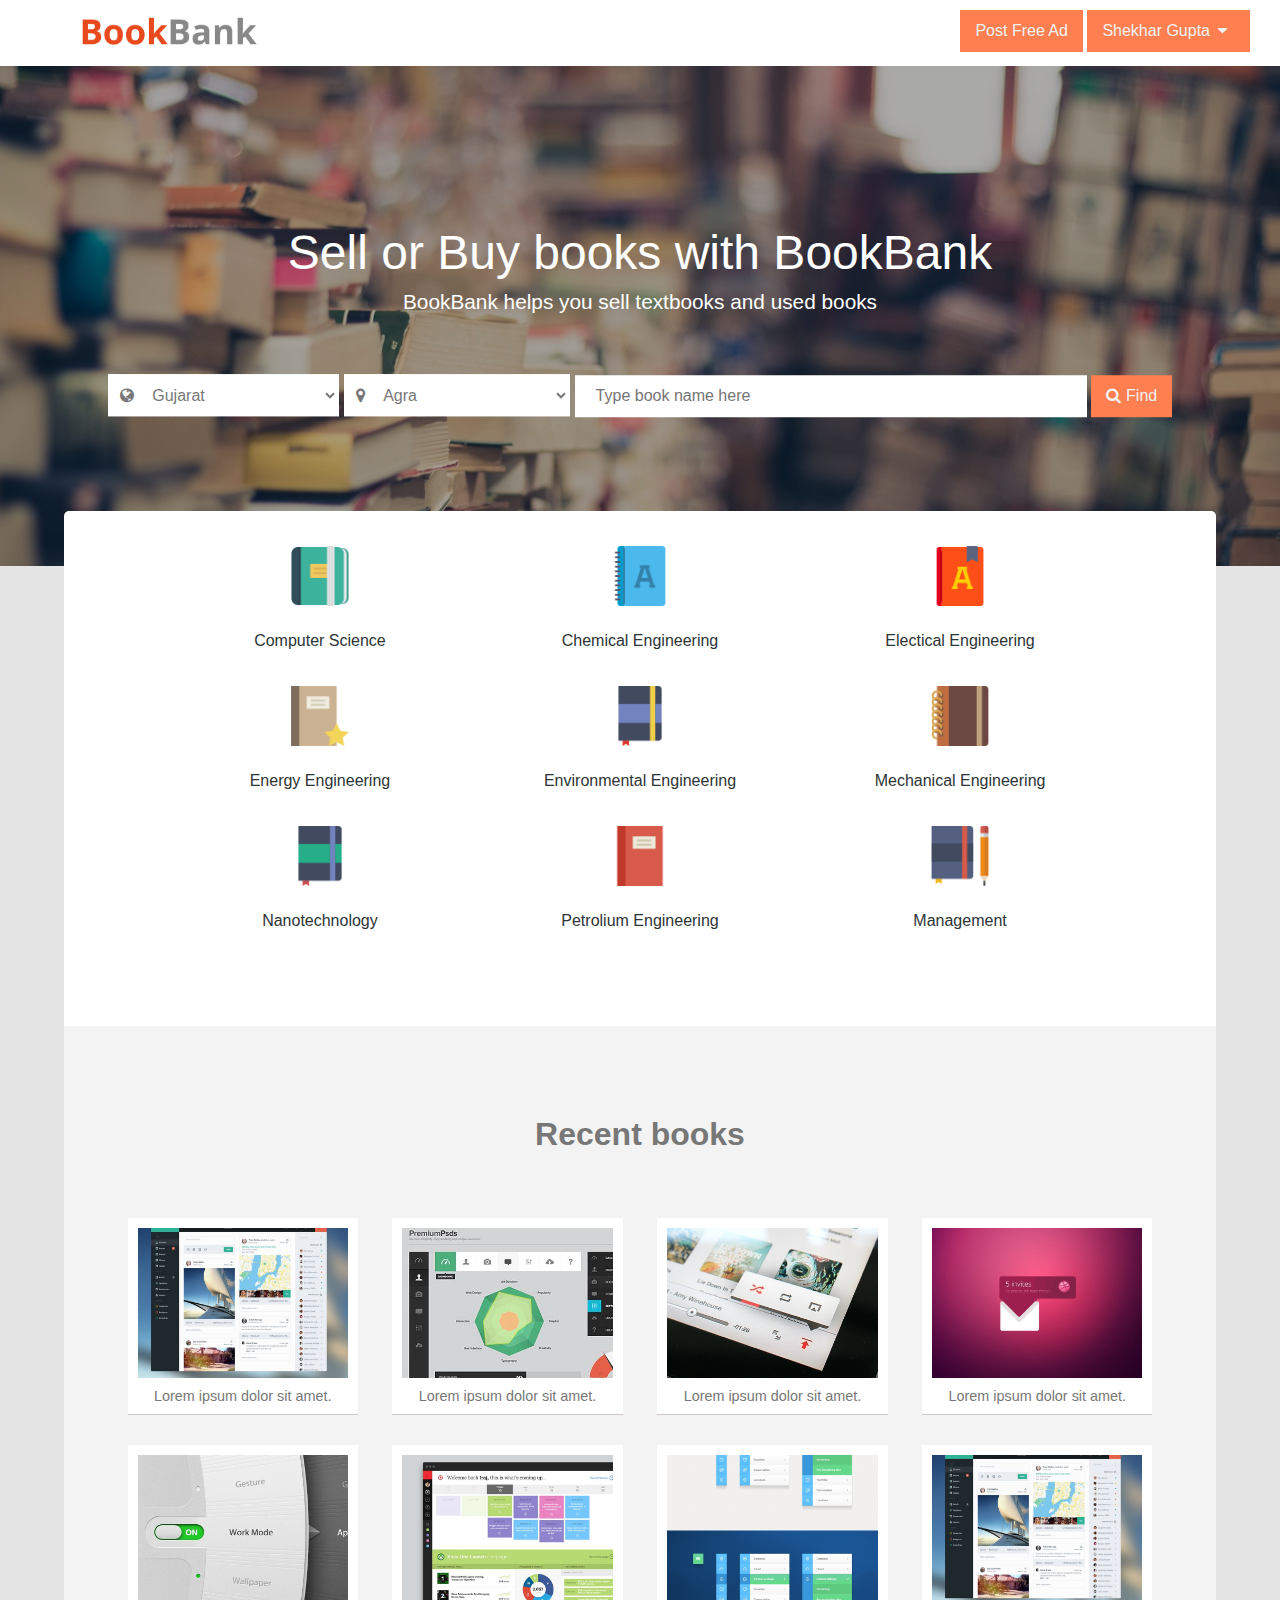
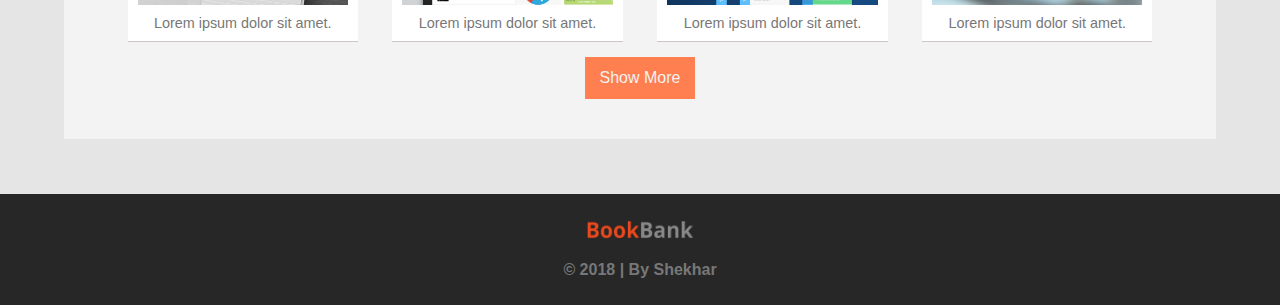
<file: index.html>
<!DOCTYPE html>
<html>
  <head>
    <meta charset="utf-8">
    <meta name="viewport" content="width=device-width, initial-scale=1.0">
    <link rel="stylesheet" type="text/css" href="css/index.css">
    <link rel="stylesheet" type="text/css" href="css/header-footer.css">
    <link rel="stylesheet" href="css/font-awesome.min.css">
    <title>Sell your old books</title>
  </head>
  <body>
    <div class="branding clearfix" id="brand">
      <div class="logo">
        <a href="index.html"><img class="logo-img" src="images/bookbank.png" alt="BookBank"></a>
      </div>
      <div class="goto">
        <a class="ad btn" href="postAd.html">Post Free Ad</a>
        <div class="group">

          <!-- <div class="parent">
            <a class="btn" href="login.html"><i class="fa fa-user" aria-hidden="true"></i><span>My Account</span></a>
          </div> -->

          <!-- to change view from BUTTON to DROPDOWN BUTTON just comment any one of above and below DIV which has PARENT CLASS
        ...........................................................................................................................
      .............................................................................................................................
    ............................................................................................................................... -->

          <div class="parent">
            <ul>
              <li>
                <a class="btn option" href="#"><span>Shekhar Gupta</span><i class="fa fa-caret-down" aria-hidden="true"></i></a>
                <ul class="list">
                  <li class="btn"><a href="myAds.html"><span>Profile</span><i class="fa fa-user" aria-hidden="true"></i></a></li>
                  <li class="btn"><a href="#"><span>Logout</span><i class="fa fa-sign-out" aria-hidden="true"></i></a></li>
                </ul>
              </li>
            </ul>
          </div>

        </div>
      </div>
    </div>
    <!-- branding ends -->

    
    <section id="header-top">
      <div class="overlay"></div>
      <div class="nav vertical-center">
        <div class="tagline" id="tag">
          <h1>Sell or Buy books with BookBank</h1>
          <p>BookBank helps you sell textbooks and used books</p>
        </div>
        <!-- tagline ends -->

        <div class="search">
          <div class="select-container">
            <i class="fa fa-globe" aria-hidden="true"></i>
            <select class="select search-default" name="">
              <option value="novel">Uttar Pradesh</option>
              <option value="novel">Assam</option>
              <option value="novel">Bihar</option>
              <option value="novel" selected>Gujarat</option>
              <option value="novel">Delhi</option>
            </select>
          </div>
          <div class="select-container">
            <i class="fa fa-map-marker" aria-hidden="true"></i>
            <select class="select search-default" name="">
              <option value="novel">Kanpur</option>
              <option value="novel">Lucknow</option>
              <option value="novel">Ghaziabad</option>
              <option value="novel" selected>Agra</option>
              <option value="novel">Varanasi</option>
              <option value="novel">Meerut</option>
              <option value="novel">Allahabad</option>
              <option value="novel">Bareilly</option>
              <option value="novel">Aligarh</option>
              <option value="novel">Moradabad</option>
              <option value="novel">Faizabad</option>
            </select>
          </div>
          <input class="search-default clearfix" type="text" autocomplete="off" autoco name="search" placeholder="Type book name here">
          <a class="btn" name="search"><i class="fa fa-search" aria-hidden="true"></i><span>Find</span></a>
        </div>
      </div>
    <!-- nav ends -->
  </section>
    <!-- header-top ends -->

  <section id="categories">
    <div class="row clearfix">
      <div class="col">
        <div class="img">
          <img src="images/icon/b1.png" alt="Computer Science">
        </div>
        <a href="ad-category.html"><div class="desc">Computer Science</div></a>
      </div>
      <div class="col">
        <div class="img">
          <img src="images/icon/b2.png" alt="Chemical Engineering">
        </div>
        <a href="ad-category.html"><div class="desc">Chemical Engineering</div></a>
      </div>
      <div class="col">
        <div class="img">
          <img src="images/icon/b3.png" alt="Electical Engineering">
        </div>
        <a href="ad-category.html"><div class="desc">Electical Engineering</div></a>
      </div>
      <div class="col">
        <div class="img">
          <img src="images/icon/b4.png" alt="Energy Engineering">
        </div>
        <a href="ad-category.html"><div class="desc">Energy Engineering</div></a>
      </div>
      <div class="col">
        <div class="img">
          <img src="images/icon/b5.png" alt="Environmental Engineering">
        </div>
        <a href="ad-category.html"><div class="desc">Environmental Engineering</div></a>
      </div>
      <div class="col">
        <div class="img">
          <img src="images/icon/b6.png" alt="Mechanical Engineering">
        </div>
        <a href="ad-category.html"><div class="desc">Mechanical Engineering</div></a>
      </div>
      <div class="col">
        <div class="img">
          <img src="images/icon/b7.png" alt="Nanotechnology">
        </div>
        <a href="#"><div class="desc">Nanotechnology</div></a>
      </div>
      <div class="col">
        <div class="img">
          <img src="images/icon/b8.png" alt="Petrolium Engineering">
        </div>
        <a href="#"><div class="desc">Petrolium Engineering</div></a>
      </div>
      <div class="col">
        <div class="img">
          <img src="images/icon/b9.png" alt="Management">
        </div>
        <a href="#"><div class="desc">Management</div></a>
      </div>

    </div>
  </section>
  <!-- categories ends -->


  <section id="recent">
    <div class="content">
      <h1>Recent books</h1>
      <div class="box">
        <div class="image">
          <a class="overlay" href="#"></a>
          <img src="images/full/item1.jpg" alt="">
        </div>
        <div class="title">Lorem ipsum dolor sit amet.</div>
      </div>
      <div class="box">
        <div class="image">
          <a class="overlay" href="#"></a>
          <img src="images/full/item2.jpg" alt="">
        </div>
        <div class="title">Lorem ipsum dolor sit amet.</div>
      </div>
      <div class="box">
        <div class="image">
          <a class="overlay" href="#"></a>
          <img src="images/full/item3.jpg" alt="">
        </div>
        <div class="title">Lorem ipsum dolor sit amet.</div>
      </div>
      <div class="box">
        <div class="image">
          <a class="overlay" href="#"></a>
          <img src="images/full/item4.jpg" alt="">
        </div>
        <div class="title">Lorem ipsum dolor sit amet.</div>
      </div>
      <div class="box">
        <div class="image">
          <a class="overlay" href="#"></a>
          <img src="images/full/item5.jpg" alt="">
        </div>
        <div class="title">Lorem ipsum dolor sit amet.</div>
      </div>
      <div class="box">
        <div class="image">
          <a class="overlay" href="#"></a>
          <img src="images/full/item6.jpg" alt="">
        </div>
        <div class="title">Lorem ipsum dolor sit amet.</div>
      </div>
      <div class="box">
        <div class="image">
          <a class="overlay" href="#"></a>
          <img src="images/full/item7.jpg" alt="">
        </div>
        <div class="title">Lorem ipsum dolor sit amet.</div>
      </div>
      <div class="box">
        <div class="image">
          <a class="overlay" href="#"></a>
          <img src="images/full/item1.jpg" alt="">
        </div>
        <div class="title">Lorem ipsum dolor sit amet.</div>
      </div>


      <!-- pagination start -->
      <div class="pagination">
        <!-- <ul>
          <li><a href="#">&laquo;</a></li>
          <li><a href="#">1</a></li>
          <li><a href="#">2</a></li>
          <li><a href="#">3</a></li>
          <li><a href="#">4</a></li>
          <li><a href="#">5</a></li>
          <li><a href="#">6</a></li>
          <li><a href="#">7</a></li>
          <li><a href="#">8</a></li>
          <li><a href="#">&raquo;</a></li>
        </ul> -->
        <a class="btn" href="#">Show More</a>
      </div>

    </div>
  </section>
  <!-- recent ends -->

  <footer>
    <div class="content-left">
      <img class="logo-img" src="images/bookbank.png" alt="BookBank">
      <p>&copy; 2018 | By Shekhar</p>
    </div>
  </footer>


<!-- script for modal -->
  <script>
    var cityModal= document.getElementById('modal');
    cityModal.addEventListener('click', openModal);

    // open modal function
    function openModal() {

    }
  </script>
  </body>
</html>
</file>
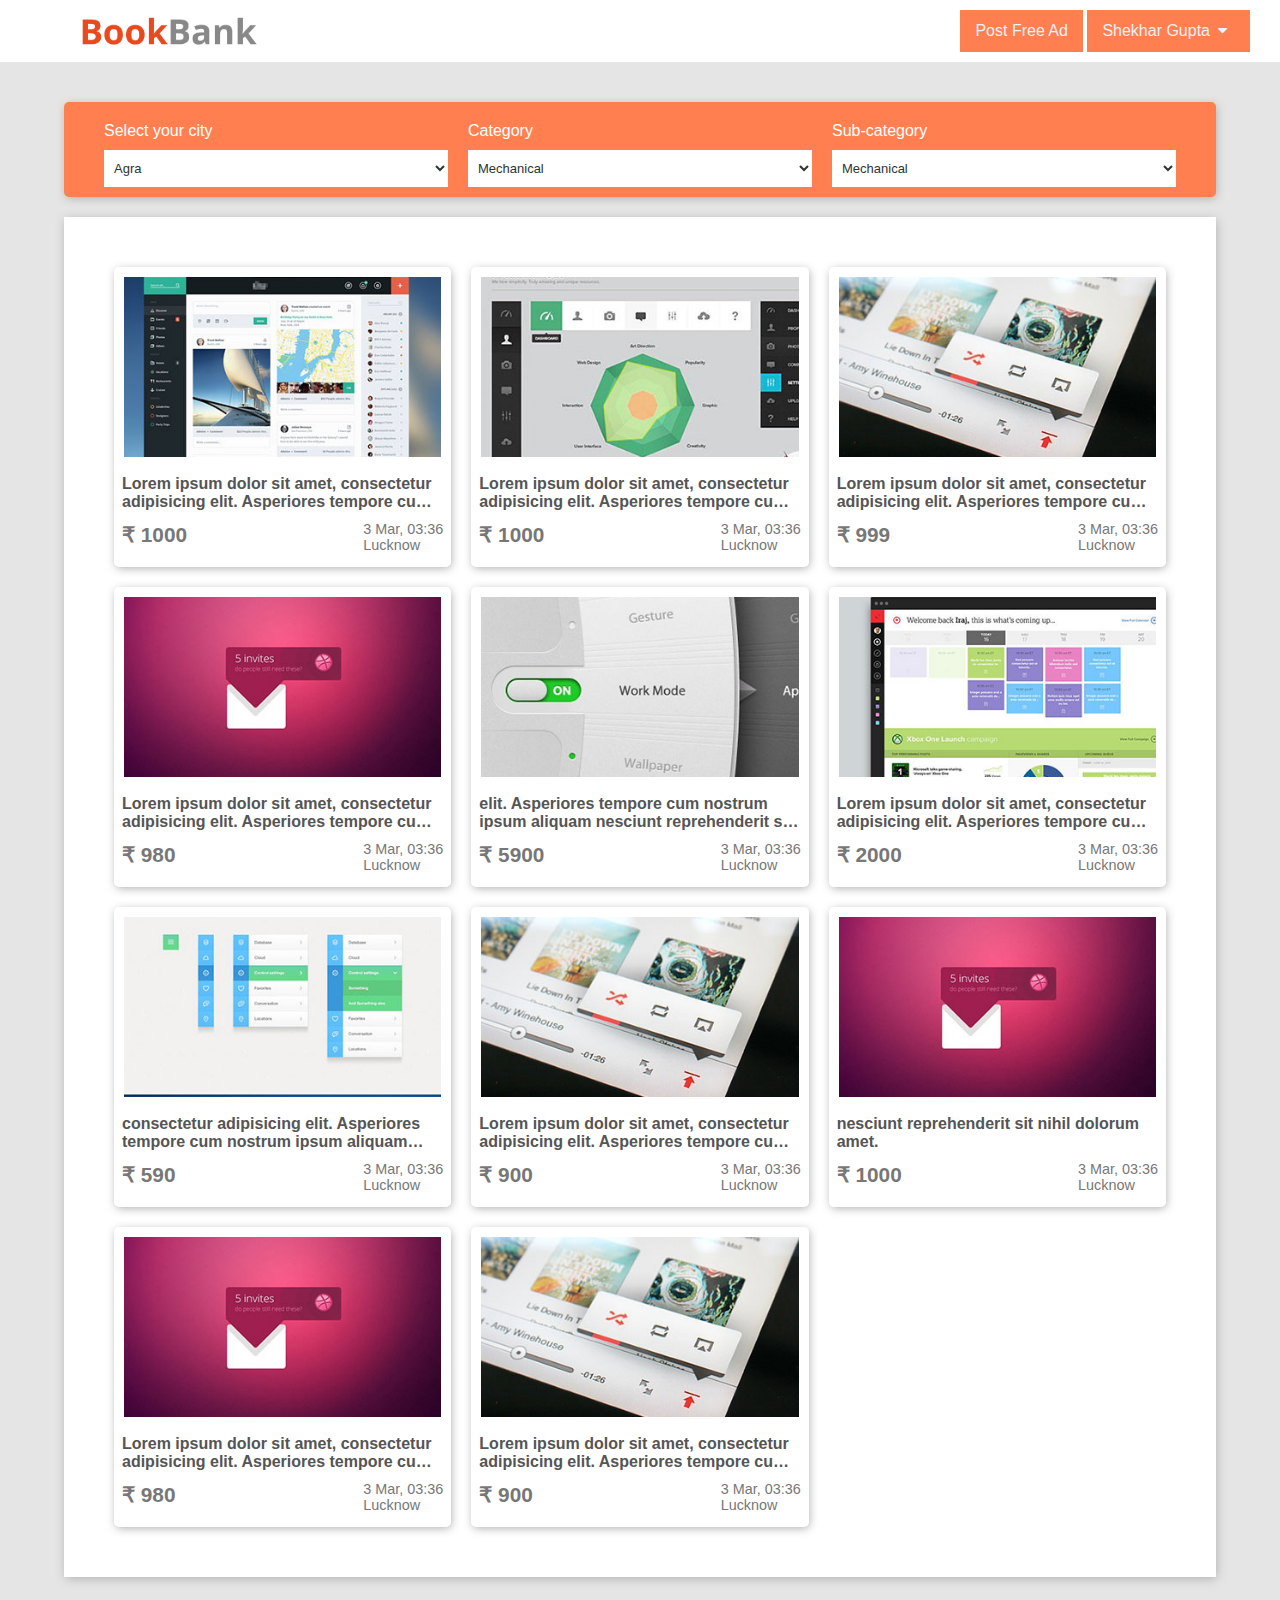
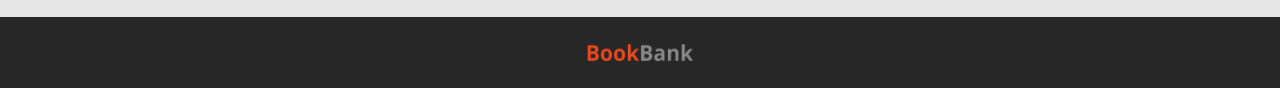
<file: ad-category.html>
<html lang="en">

<head>
  <meta charset="UTF-8">
  <meta name="viewport" content="width=device-width, initial-scale=1.0">
  <meta http-equiv="X-UA-Compatible" content="ie=edge">

  <link rel="stylesheet" type="text/css" href="css/header-footer.css">
  <link rel="stylesheet" type="text/css" href="css/ad-category.css">
  <link rel="stylesheet" type="text/css" href="css/font-awesome.min.css">

  <title>Category</title>
</head>

<body>

  <div class="branding clearfix" id="brand">
    <div class="logo">
      <a href="index.html"><img class="logo-img" src="images/bookbank.png" alt="BookBank"></a>
    </div>
    <div class="goto">
      <a class="ad btn" href="postAd.html">Post Free Ad</a>
      <div class="group">

        <!-- <div class="parent">
          <a class="btn" href="login.html"><i class="fa fa-user" aria-hidden="true"></i><span>My Account</span></a>
        </div> -->

        <div class="parent">
          <ul>
            <li>
              <a class="btn option" href="#"><span>Shekhar Gupta</span><i class="fa fa-caret-down" aria-hidden="true"></i></a>
              <ul class="list">
                <li class="btn"><a href="myAds.html"><span>Profile</span><i class="fa fa-user" aria-hidden="true"></i></a></li>
                <li class="btn"><a href="#"><span>Logout</span><i class="fa fa-sign-out" aria-hidden="true"></i></a></li>
              </ul>
            </li>
          </ul>
        </div>

      </div>
    </div>
  </div>
  <!-- branding ends -->

  <div class="ad-category">
    <div class="top-group">
      <!-- <div class="ads-number">
        <span class="desc-text">All Ads: 2834</span>
      </div> -->
      <div class="top-filter">
        <div class="col-filter">
          <p class="desc-text">Select your city</p>
          <!-- <label class="fa-icon"> -->
            <select class="form-input" name="">
              <option value="novel">Kanpur</option>
              <option value="novel">Lucknow</option>
              <option value="novel">Ghaziabad</option>
              <option value="novel" selected>Agra</option>
              <option value="novel">Varanasi</option>
              <option value="novel">Meerut</option>
              <option value="novel">Allahabad</option>
              <option value="novel">Bareilly</option>
              <option value="novel">Aligarh</option>
              <option value="novel">Moradabad</option>
              <option value="novel">Faizabad</option>
            </select>
          <!-- </label> -->
        </div>

        <div class="col-filter">
          <p class="desc-text">Category</p>
          <select class="form-input">
            <option value="Cars">Mechanical</option>
            <option value="Commercial vehicles">Electrical</option>
            <option value="Motorcycles">Computer Science</option>
            <option value="Motorcycle Equipment">Civil</option>
            <option value="Boats">Electronics</option>
          </select>
        </div>

        <div class="col-filter">
          <p class="desc-text">Sub-category</p>
          <select class="form-input">
            <option value="Cars">Mechanical</option>
            <option value="Commercial vehicles">Electrical</option>
            <option value="Motorcycles">Computer Science</option>
            <option value="Motorcycle Equipment">Civil</option>
            <option value="Boats">Electronics</option>
          </select>
        </div>
      </div>
    </div>

    <div class="category">
      <div class="cat">
        <div class="ad-top">
          <a href="#single-ad">
            <img src="images/thumb/item1.jpg" alt="">
          </a>
        </div>
        <div class="ad-bottom">
          <a href="#single-ad">
            <p class="ad-title truncate-text">Lorem ipsum dolor sit amet, consectetur adipisicing elit. Asperiores tempore cum nostrum ipsum aliquam nesciunt reprehenderit sit nihil dolorum amet.</p>
          </a>
          <div class="ad-bottom-detail">
            <div class="ad-detail-left">
              <h1 class="ad-price">&#8377; 1000</h1>
            </div>
            <div class="ad-detail-right">
              <p class="ad-time">3 Mar, 03:36</p>
              <p class="ad-city">Lucknow</p>
            </div>
          </div>
        </div>
      </div>

      <div class="cat">
        <div class="ad-top">
          <a href="#single-ad">
            <img src="images/thumb/item2.jpg" alt="">
          </a>
        </div>
        <div class="ad-bottom">
          <a href="#single-ad">
            <p class="ad-title truncate-text">Lorem ipsum dolor sit amet, consectetur adipisicing elit. Asperiores tempore cum nostrum ipsum aliquam nesciunt reprehenderit sit nihil dolorum amet.</p>
          </a>
          <div class="ad-bottom-detail">
            <div class="ad-detail-left">
              <h1 class="ad-price">&#8377; 1000</h1>
            </div>
            <div class="ad-detail-right">
              <p class="ad-time">3 Mar, 03:36</p>
              <p class="ad-city">Lucknow</p>
            </div>
          </div>
        </div>
      </div>

      <div class="cat">
        <div class="ad-top">
          <a href="#single-ad">
            <img src="images/thumb/item3.jpg" alt="">
          </a>
        </div>
        <div class="ad-bottom">
          <a href="#single-ad">
            <p class="ad-title truncate-text">Lorem ipsum dolor sit amet, consectetur adipisicing elit. Asperiores tempore cum nostrum ipsum aliquam nesciunt reprehenderit sit nihil dolorum amet.</p>
          </a>
          <div class="ad-bottom-detail">
            <div class="ad-detail-left">
              <h1 class="ad-price">&#8377; 999</h1>
            </div>
            <div class="ad-detail-right">
              <p class="ad-time">3 Mar, 03:36</p>
              <p class="ad-city">Lucknow</p>
            </div>
          </div>
        </div>
      </div>

      <div class="cat">
        <div class="ad-top">
          <a href="#single-ad">
            <img src="images/thumb/item4.jpg" alt="">
          </a>
        </div>
        <div class="ad-bottom">
          <a href="#single-ad">
            <p class="ad-title truncate-text">Lorem ipsum dolor sit amet, consectetur adipisicing elit. Asperiores tempore cum nostrum ipsum aliquam nesciunt reprehenderit sit nihil dolorum amet.</p>
          </a>
          <div class="ad-bottom-detail">
            <div class="ad-detail-left">
              <h1 class="ad-price">&#8377; 980</h1>
            </div>
            <div class="ad-detail-right">
              <p class="ad-time">3 Mar, 03:36</p>
              <p class="ad-city">Lucknow</p>
            </div>
          </div>
        </div>
      </div>

      <div class="cat">
        <div class="ad-top">
          <a href="#single-ad">
            <img src="images/thumb/item5.jpg" alt="">
          </a>
        </div>
        <div class="ad-bottom">
          <a href="#single-ad">
            <p class="ad-title truncate-text">elit. Asperiores tempore cum nostrum ipsum aliquam nesciunt reprehenderit sit nihil dolorum amet.</p>
          </a>
          <div class="ad-bottom-detail">
            <div class="ad-detail-left">
              <h1 class="ad-price">&#8377; 5900</h1>
            </div>
            <div class="ad-detail-right">
              <p class="ad-time">3 Mar, 03:36</p>
              <p class="ad-city">Lucknow</p>
            </div>
          </div>
        </div>
      </div>

      <div class="cat">
        <div class="ad-top">
          <a href="#single-ad">
            <img src="images/thumb/item6.jpg" alt="">
          </a>
        </div>
        <div class="ad-bottom">
          <a href="#single-ad">
            <p class="ad-title truncate-text">Lorem ipsum dolor sit amet, consectetur adipisicing elit. Asperiores tempore cum nostrum ipsum aliquam nesciunt reprehenderit sit nihil dolorum amet.</p>
          </a>
          <div class="ad-bottom-detail">
            <div class="ad-detail-left">
              <h1 class="ad-price">&#8377; 2000</h1>
            </div>
            <div class="ad-detail-right">
              <p class="ad-time">3 Mar, 03:36</p>
              <p class="ad-city">Lucknow</p>
            </div>
          </div>
        </div>
      </div>

      <div class="cat">
        <div class="ad-top">
          <a href="#single-ad">
            <img src="images/thumb/item7.jpg" alt="">
          </a>
        </div>
        <div class="ad-bottom">
          <a href="#single-ad">
            <p class="ad-title truncate-text">consectetur adipisicing elit. Asperiores tempore cum nostrum ipsum aliquam nesciunt reprehenderit sit nihil dolorum amet.</p>
          </a>
          <div class="ad-bottom-detail">
            <div class="ad-detail-left">
              <h1 class="ad-price">&#8377; 590</h1>
            </div>
            <div class="ad-detail-right">
              <p class="ad-time">3 Mar, 03:36</p>
              <p class="ad-city">Lucknow</p>
            </div>
          </div>
        </div>
      </div>

      <div class="cat">
        <div class="ad-top">
          <a href="#single-ad">
            <img src="images/thumb/item3.jpg" alt="">
          </a>
        </div>
        <div class="ad-bottom">
          <a href="#single-ad">
            <p class="ad-title truncate-text">Lorem ipsum dolor sit amet, consectetur adipisicing elit. Asperiores tempore cum nostrum ipsum aliquam nesciunt reprehenderit sit nihil dolorum amet.</p>
          </a>
          <div class="ad-bottom-detail">
            <div class="ad-detail-left">
              <h1 class="ad-price">&#8377; 900</h1>
            </div>
            <div class="ad-detail-right">
              <p class="ad-time">3 Mar, 03:36</p>
              <p class="ad-city">Lucknow</p>
            </div>
          </div>
        </div>
      </div>

      <div class="cat">
        <div class="ad-top">
          <a href="#single-ad">
            <img src="images/thumb/item4.jpg" alt="">
          </a>
        </div>
        <div class="ad-bottom">
          <a href="#single-ad">
            <p class="ad-title truncate-text">nesciunt reprehenderit sit nihil dolorum amet.</p>
          </a>
          <div class="ad-bottom-detail">
            <div class="ad-detail-left">
              <h1 class="ad-price">&#8377; 1000</h1>
            </div>
            <div class="ad-detail-right">
              <p class="ad-time">3 Mar, 03:36</p>
              <p class="ad-city">Lucknow</p>
            </div>
          </div>
        </div>
      </div>

      <div class="cat">
        <div class="ad-top">
          <a href="#single-ad">
            <img src="images/thumb/item4.jpg" alt="">
          </a>
        </div>
        <div class="ad-bottom">
          <a href="#single-ad">
            <p class="ad-title truncate-text">Lorem ipsum dolor sit amet, consectetur adipisicing elit. Asperiores tempore cum nostrum ipsum aliquam nesciunt reprehenderit sit nihil dolorum amet.</p>
          </a>
          <div class="ad-bottom-detail">
            <div class="ad-detail-left">
              <h1 class="ad-price">&#8377; 980</h1>
            </div>
            <div class="ad-detail-right">
              <p class="ad-time">3 Mar, 03:36</p>
              <p class="ad-city">Lucknow</p>
            </div>
          </div>
        </div>
      </div>

      <div class="cat">
        <div class="ad-top">
          <a href="#single-ad">
            <img src="images/thumb/item3.jpg" alt="">
          </a>
        </div>
        <div class="ad-bottom">
          <a href="#single-ad">
            <p class="ad-title truncate-text">Lorem ipsum dolor sit amet, consectetur adipisicing elit. Asperiores tempore cum nostrum ipsum aliquam nesciunt reprehenderit sit nihil dolorum amet.</p>
          </a>
          <div class="ad-bottom-detail">
            <div class="ad-detail-left">
              <h1 class="ad-price">&#8377; 900</h1>
            </div>
            <div class="ad-detail-right">
              <p class="ad-time">3 Mar, 03:36</p>
              <p class="ad-city">Lucknow</p>
            </div>
          </div>
        </div>
      </div>
    </div>

  </div>

  <footer>
    <div class="content-left">
      <img class="logo-img" src="images/bookbank.png" alt="BookBank">
    </div>
  </footer>
</body>

</html>
</file>
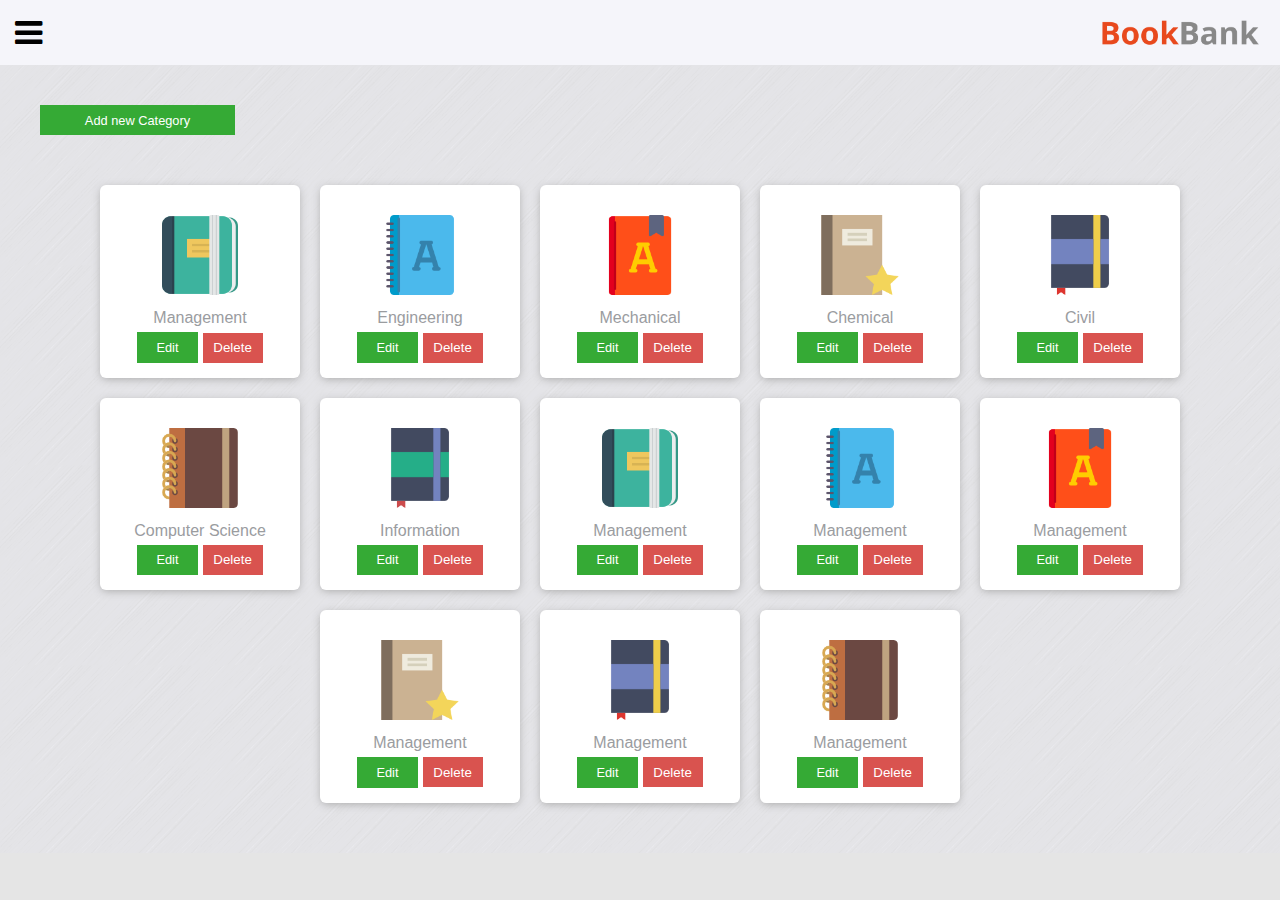
<file: admin-category.html>
<!DOCTYPE html>
<html lang="en">
<head>
  <meta charset="UTF-8">
  <meta name="viewport" content="width=device-width, initial-scale=1.0">
  <meta http-equiv="X-UA-Compatible" content="ie=edge">
  <link rel="stylesheet" href="css/admin-panel.css">
  <link rel="stylesheet" href="css/font-awesome.min.css">
  <title>Category</title>
</head>
<body>
  <div class="wrapper clearfix">
    <!-- SIDEBAR -->
    <section id="sidebar">
      <p class="close-btn" id="close">&times;</p>
      <div class="admin-detail">
        <p class="admin-name">Shekhar Gupta</p>
      </div>
      <div class="sidebar-items">
        <nav>
          <ul class="nav">
            <li>
              <a href="admin-panel.html">
                <i class="fa fa-area-chart" aria-hidden="true"></i>
                <span>Site Stats</span>
              </a>
            </li>
            <li>
              <a href="admin-recent-ads.html">
                <i class="fa fa-file-text" aria-hidden="true"></i>
                <span>Recent Ads</span>
              </a>
            </li>
            <li>
              <a class="navbar-active" href="admin-category.html">
                <i class="fa fa-object-group" aria-hidden="true"></i>
                <span>Category</span>
              </a>
            </li>
            <li>
              <a href="admin-sub-category.html">
                <i class="fa fa-list-alt" aria-hidden="true"></i>
                <span>Sub-Category</span>
              </a>
            </li>
            <li>
              <a href="admin-state-city.html">
                <i class="fa fa-location-arrow" aria-hidden="true"></i>
                <span>State and City</span>
              </a>
            </li>
          </ul>
        </nav>
    </section>
    <!-- END SIDEBAR -->

    <!-- MAIN -->
    <section id="main">
      <!-- NAVBAR -->
      <nav>
        <div class="navbar-btn" id="sidebar-btn">
          <i class="fa fa-bars" aria-hidden="true"></i>
        </div>
        <div class="navbar-logo">
          <img src="images/bookbank.png" alt="" width="100px">
        </div>
      </nav>
      <!-- NAVBAR ENDS -->

      <!-- MAIN-CONTENT -->
      <div class="main-content">

        <div class="addNewData">
          <a onclick="openModal();" class="allow">Add new Category</a>
        </div>

        <div class="admin-category-grid" id="allCategory-panel">

          <div class="admin-category-wrapper ad-shadow">
            <div class="admin-category-img">
              <img src="images/icon/b1.png" alt="">
            </div>
            <div class="admin-category-name">
              <p>Management</p>
            </div>
            <div class="recent-ad-options">
              <a onclick="openModal();" class="allow">Edit</a>
              <button class="block">Delete</button>
            </div>
          </div>

          <div class="admin-category-wrapper ad-shadow">
            <div class="admin-category-img">
              <img src="images/icon/b2.png" alt="">
            </div>
            <div class="admin-category-name">
              <p>Engineering</p>
            </div>
            <div class="recent-ad-options">
              <a onclick="openModal();" class="allow">Edit</a>
              <button class="block">Delete</button>
            </div>
          </div>

          <div class="admin-category-wrapper ad-shadow">
            <div class="admin-category-img">
              <img src="images/icon/b3.png" alt="">
            </div>
            <div class="admin-category-name">
              <p>Mechanical</p>
            </div>
            <div class="recent-ad-options">
              <a onclick="openModal();" class="allow">Edit</a>
              <button class="block">Delete</button>
            </div>
          </div>

          <div class="admin-category-wrapper ad-shadow">
            <div class="admin-category-img">
              <img src="images/icon/b4.png" alt="">
            </div>
            <div class="admin-category-name">
              <p>Chemical</p>
            </div>
            <div class="recent-ad-options">
              <a onclick="openModal();" class="allow">Edit</a>
              <button class="block">Delete</button>
            </div>
          </div>

          <div class="admin-category-wrapper ad-shadow">
            <div class="admin-category-img">
              <img src="images/icon/b5.png" alt="">
            </div>
            <div class="admin-category-name">
              <p>Civil</p>
            </div>
            <div class="recent-ad-options">
              <a onclick="openModal();" class="allow">Edit</a>
              <button class="block">Delete</button>
            </div>
          </div>

          <div class="admin-category-wrapper ad-shadow">
            <div class="admin-category-img">
              <img src="images/icon/b6.png" alt="">
            </div>
            <div class="admin-category-name">
              <p>Computer Science</p>
            </div>
            <div class="recent-ad-options">
              <a onclick="openModal();" class="allow">Edit</a>
              <button class="block">Delete</button>
            </div>
          </div>

          <div class="admin-category-wrapper ad-shadow">
            <div class="admin-category-img">
              <img src="images/icon/b7.png" alt="">
            </div>
            <div class="admin-category-name">
              <p>Information</p>
            </div>
            <div class="recent-ad-options">
              <a onclick="openModal();" class="allow">Edit</a>
              <button class="block">Delete</button>
            </div>
          </div>

          <div class="admin-category-wrapper ad-shadow">
            <div class="admin-category-img">
              <img src="images/icon/b1.png" alt="">
            </div>
            <div class="admin-category-name">
              <p>Management</p>
            </div>
            <div class="recent-ad-options">
              <a onclick="openModal();" class="allow">Edit</a>
              <button class="block">Delete</button>
            </div>
          </div>

          <div class="admin-category-wrapper ad-shadow">
            <div class="admin-category-img">
              <img src="images/icon/b2.png" alt="">
            </div>
            <div class="admin-category-name">
              <p>Management</p>
            </div>
            <div class="recent-ad-options">
              <a onclick="openModal();" class="allow">Edit</a>
              <button class="block">Delete</button>
            </div>
          </div>

          <div class="admin-category-wrapper ad-shadow">
            <div class="admin-category-img">
              <img src="images/icon/b3.png" alt="">
            </div>
            <div class="admin-category-name">
              <p>Management</p>
            </div>
            <div class="recent-ad-options">
              <a onclick="openModal();" class="allow">Edit</a>
              <button class="block">Delete</button>
            </div>
          </div>

          <div class="admin-category-wrapper ad-shadow">
            <div class="admin-category-img">
              <img src="images/icon/b4.png" alt="">
            </div>
            <div class="admin-category-name">
              <p>Management</p>
            </div>
            <div class="recent-ad-options">
              <a onclick="openModal();" class="allow">Edit</a>
              <button class="block">Delete</button>
            </div>
          </div>

          <div class="admin-category-wrapper ad-shadow">
            <div class="admin-category-img">
              <img src="images/icon/b5.png" alt="">
            </div>
            <div class="admin-category-name">
              <p>Management</p>
            </div>
            <div class="recent-ad-options">
              <a onclick="openModal();" class="allow">Edit</a>
              <button class="block">Delete</button>
            </div>
          </div>

          <div class="admin-category-wrapper ad-shadow">
            <div class="admin-category-img">
              <img src="images/icon/b6.png" alt="">
            </div>
            <div class="admin-category-name">
              <p>Management</p>
            </div>
            <div class="recent-ad-options">
              <a onclick="openModal();" class="allow">Edit</a>
              <button class="block">Delete</button>
            </div>
          </div>

        </div>

        <!-- modal for editing category -->
        <div id="modal">
          <div class="modal-content">
            <span id="closeBtn">&times;</span>
            <form action="#submit-changes" method="post">
              <div class="addCategory-panel-row">
                <div class="show-image">
                  <img id="output" alt="">
                </div>
                <label>Category Image</label>
                <input type="file" accept="image/*" onchange="loadFile(event)">
              </div>
              <div class="addCategory-panel-row">
                <label>Category Name</label>
                <input type="text" class="">
              </div>
              <div class="addCategory-panel-row">
                <button class="input-btn" type="submit" name="button">Update</button>
              </div>
            </form>
          </div>
        </div>

      </div>
      <!-- MAIN-CONTENT ENDS -->
    </section>
    <!-- END MAIN -->
  </div>

  <script>
    // javascript for admin-panel sidebar show and Hide
    var sidebarBtn = document.getElementById('sidebar-btn');
    var closeBtn = document.getElementById('close');
    var main = document.getElementById('main');
    var sidebar = document.getElementById('sidebar');

    sidebarBtn.addEventListener('click', function() {
      sidebar.style.left = '0px';
      main.style.marginLeft = '260px';
    });
    closeBtn.addEventListener('click', function() {
      sidebar.style.left = '-260px';
      main.style.marginLeft = '0px';
    });

    // to show image before upload
    var loadFile = function(event) {
      var output = document.getElementById('output');
      output.src = URL.createObjectURL(event.target.files[0]);
    };


    // code for modal...............
    var modal = document.getElementById('modal');
    var closeBtn = document.getElementById('closeBtn');
    var openBtn = document.getElementById('openBtn');

    closeBtn.addEventListener('click', closeModal);
    // open modal function
    function openModal() {
      console.log('Open clicked');
      modal.style.display = 'block';
    }
    //close modal function
    function closeModal() {
      modal.style.display = 'none';
      console.log('Close clicked');
    }
  </script>
</body>
</html>
</file>
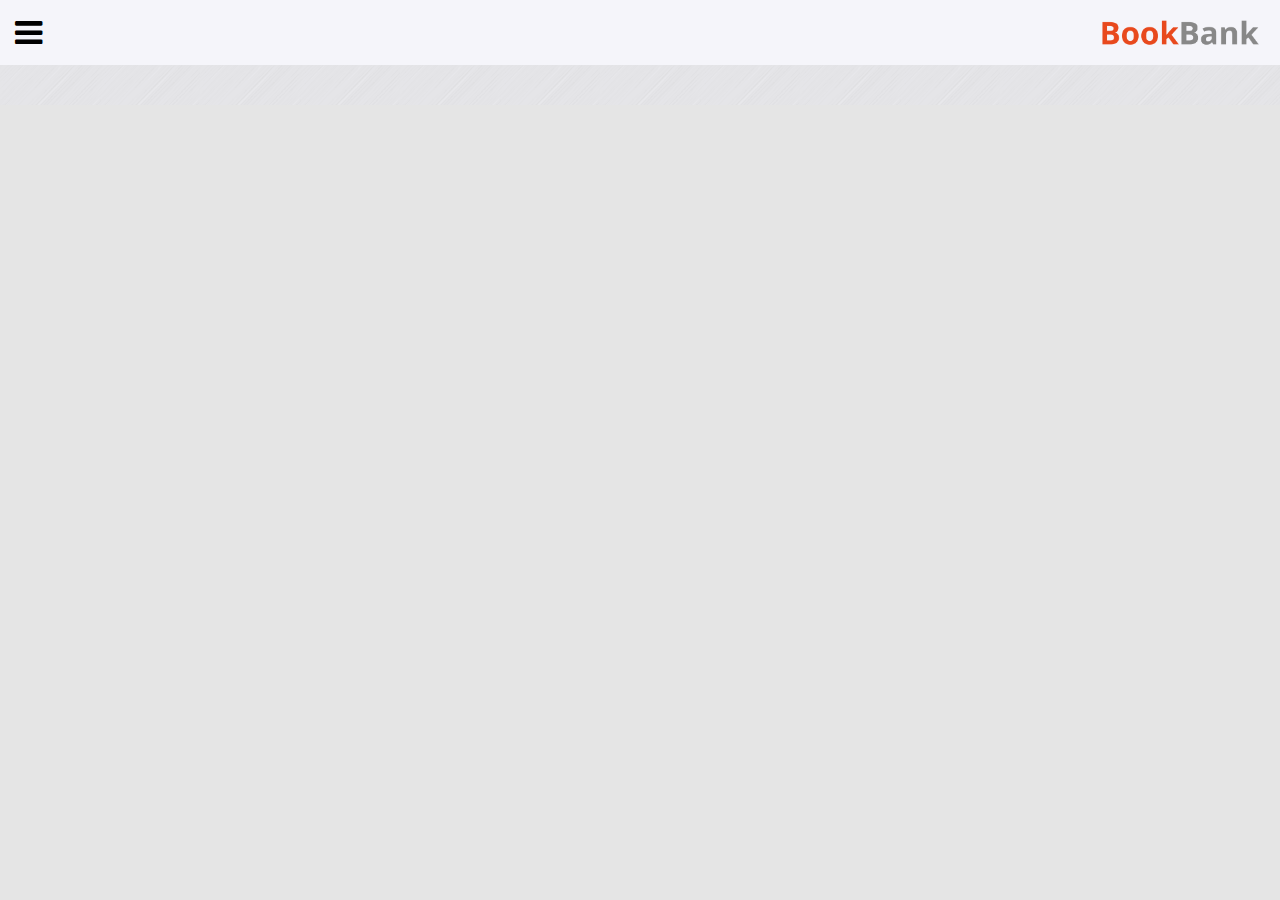
<file: admin-panel.html>
<!DOCTYPE html>
<html lang="en">
<head>
  <meta charset="UTF-8">
  <meta name="viewport" content="width=device-width, initial-scale=1.0">
  <meta http-equiv="X-UA-Compatible" content="ie=edge">
  <link rel="stylesheet" href="css/admin-panel.css">
  <link rel="stylesheet" href="css/font-awesome.min.css">
  <title>Admin</title>
</head>
<body>
  <div class="wrapper clearfix">
    <!-- SIDEBAR -->
    <section id="sidebar">
      <p class="close-btn" id="close">&times;</p>
      <div class="admin-detail">
        <p class="admin-name">Shekhar Gupta</p>
      </div>
      <div class="sidebar-items">
        <nav>
          <ul class="nav">
            <li>
              <a class="navbar-active" href="#">
                <i class="fa fa-area-chart" aria-hidden="true"></i>
                <span>Site Stats</span>
              </a>
            </li>
            <li>
              <a href="admin-recent-ads.html">
                <i class="fa fa-file-text" aria-hidden="true"></i>
                <span>Recent Ads</span>
              </a>
            </li>
            <li>
              <a href="admin-category.html">
                <i class="fa fa-object-group" aria-hidden="true"></i>
                <span>Category</span>
              </a>
            </li>
            <li>
              <a href="admin-sub-category.html">
                <i class="fa fa-list-alt" aria-hidden="true"></i>
                <span>Sub-Category</span>
              </a>
            </li>
            <li>
              <a href="admin-state-city.html">
                <i class="fa fa-location-arrow" aria-hidden="true"></i>
                <span>State and City</span>
              </a>
            </li>
          </ul>
        </nav>
    </section>
    <!-- END SIDEBAR -->

    <!-- MAIN -->
    <section id="main">
      <!-- NAVBAR -->
      <nav>
        <div class="navbar-btn" id="sidebar-btn">
          <i class="fa fa-bars" aria-hidden="true"></i>
        </div>
        <div class="navbar-logo">
          <img src="images/bookbank.png" alt="" width="100px">
        </div>
      </nav>
      <!-- NAVBAR ENDS -->

      <!-- MAIN-CONTENT -->
      <div class="main-content">
        <!-- website stats will be shown in cards -->
      </div>
      <!-- MAIN-CONTENT ENDS -->
    </section>
    <!-- END MAIN -->
  </div>

  <script>
    // javascript for admin-panel sidebar show and Hide
    var sidebarBtn = document.getElementById('sidebar-btn');
    var closeBtn = document.getElementById('close');
    var main = document.getElementById('main');
    var sidebar = document.getElementById('sidebar');

    sidebarBtn.addEventListener('click', function() {
      console.log('sidebar open');
      sidebar.style.left = '0px';
      main.style.marginLeft = '260px';
    });
    closeBtn.addEventListener('click', function() {
      sidebar.style.left = '-260px';
      main.style.marginLeft = '0px';
    });
  </script>
</body>
</html>
</file>
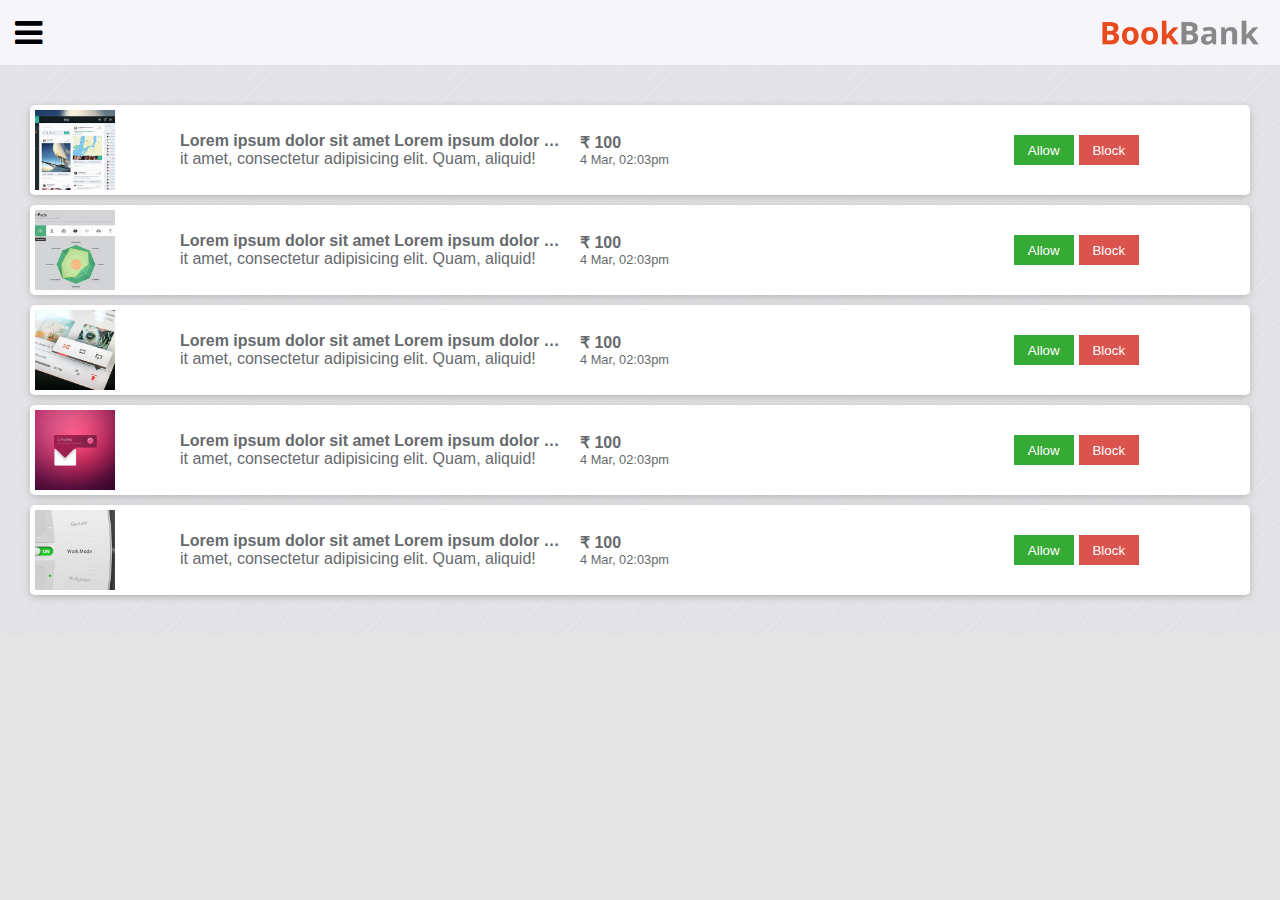
<file: admin-recent-ads.html>
<!DOCTYPE html>
<html lang="en">
<head>
  <meta charset="UTF-8">
  <meta name="viewport" content="width=device-width, initial-scale=1.0">
  <meta http-equiv="X-UA-Compatible" content="ie=edge">
  <link rel="stylesheet" href="css/admin-panel.css">
  <link rel="stylesheet" href="css/font-awesome.min.css">
  <title>Recent Ads</title>
</head>
<body>
  <div class="wrapper clearfix">
    <!-- SIDEBAR -->
    <section id="sidebar">
      <p class="close-btn" id="close">&times;</p>
      <div class="admin-detail">
        <p class="admin-name">Shekhar Gupta</p>
      </div>
      <div class="sidebar-items">
        <nav>
          <ul class="nav">
            <li>
              <a href="admin-panel.html">
                <i class="fa fa-area-chart" aria-hidden="true"></i>
                <span>Site Stats</span>
              </a>
            </li>
            <li>
              <a class="navbar-active" href="admin-recent-ads.html">
                <i class="fa fa-file-text" aria-hidden="true"></i>
                <span>Recent Ads</span>
              </a>
            </li>
            <li>
              <a href="admin-category.html">
                <i class="fa fa-object-group" aria-hidden="true"></i>
                <span>Category</span>
              </a>
            </li>
            <li>
              <a href="admin-sub-category.html">
                <i class="fa fa-list-alt" aria-hidden="true"></i>
                <span>Sub-Category</span>
              </a>
            </li>
            <li>
              <a href="admin-state-city.html">
                <i class="fa fa-location-arrow" aria-hidden="true"></i>
                <span>State and City</span>
              </a>
            </li>
          </ul>
        </nav>
    </section>
    <!-- END SIDEBAR -->

    <!-- MAIN -->
    <section id="main">
      <!-- NAVBAR -->
      <nav>
        <div class="navbar-btn" id="sidebar-btn">
          <i class="fa fa-bars" aria-hidden="true"></i>
        </div>
        <div class="navbar-logo">
          <img src="images/bookbank.png" alt="" width="100px">
        </div>
      </nav>
      <!-- NAVBAR ENDS -->

      <!-- MAIN-CONTENT -->
      <div class="main-content">
        <div class="main-container">
          <div class="recent-ad ad-shadow">
            <div class="recent-ad-img">
              <img src="images/thumb/item1.jpg" alt="">
            </div>
            <div class="recent-ad-detail">
              <p class="recent-ad-title truncate">Lorem ipsum dolor sit amet Lorem ipsum dolor sit amet, consectetur adipisicing elit. Corrupti ipsa repellendus enim ut, esse reprehenderit maiores fugiat earum a error nemo corporis quisquam nisi accusantium tempore quod tenetur molestias sit.10</p>
              <p class="recent-ad-desc truncate">it amet, consectetur adipisicing elit. Quam, aliquid!</p>
            </div>
            <div class="recent-ad-time-price">
              <p class="recent-ad-price">&#8377; 100</p>
              <p class="recent-ad-timestamp">4 Mar, 02:03pm</p>
            </div>
            <div class="recent-ad-options">
              <button class="allow">Allow</button>
              <button class="block">Block</button>
            </div>
          </div>

          <div class="recent-ad ad-shadow">
            <div class="recent-ad-img">
              <img src="images/thumb/item2.jpg" alt="">
            </div>
            <div class="recent-ad-detail">
              <p class="recent-ad-title truncate">Lorem ipsum dolor sit amet Lorem ipsum dolor sit amet, consectetur adipisicing elit. Corrupti ipsa repellendus enim ut, esse reprehenderit maiores fugiat earum a error nemo corporis quisquam nisi accusantium tempore quod tenetur molestias sit.10</p>
              <p class="recent-ad-desc truncate">it amet, consectetur adipisicing elit. Quam, aliquid!</p>
            </div>
            <div class="recent-ad-time-price">
              <p class="recent-ad-price">&#8377; 100</p>
              <p class="recent-ad-timestamp">4 Mar, 02:03pm</p>
            </div>
            <div class="recent-ad-options">
              <button class="allow">Allow</button>
              <button class="block">Block</button>
            </div>
          </div>

          <div class="recent-ad ad-shadow">
            <div class="recent-ad-img">
              <img src="images/thumb/item3.jpg" alt="">
            </div>
            <div class="recent-ad-detail">
              <p class="recent-ad-title truncate">Lorem ipsum dolor sit amet Lorem ipsum dolor sit amet, consectetur adipisicing elit. Corrupti ipsa repellendus enim ut, esse reprehenderit maiores fugiat earum a error nemo corporis quisquam nisi accusantium tempore quod tenetur molestias sit.10</p>
              <p class="recent-ad-desc truncate">it amet, consectetur adipisicing elit. Quam, aliquid!</p>
            </div>
            <div class="recent-ad-time-price">
              <p class="recent-ad-price">&#8377; 100</p>
              <p class="recent-ad-timestamp">4 Mar, 02:03pm</p>
            </div>
            <div class="recent-ad-options">
              <button class="allow">Allow</button>
              <button class="block">Block</button>
            </div>
          </div>

          <div class="recent-ad ad-shadow">
            <div class="recent-ad-img">
              <img src="images/thumb/item4.jpg" alt="">
            </div>
            <div class="recent-ad-detail">
              <p class="recent-ad-title truncate">Lorem ipsum dolor sit amet Lorem ipsum dolor sit amet, consectetur adipisicing elit. Corrupti ipsa repellendus enim ut, esse reprehenderit maiores fugiat earum a error nemo corporis quisquam nisi accusantium tempore quod tenetur molestias sit.10</p>
              <p class="recent-ad-desc truncate">it amet, consectetur adipisicing elit. Quam, aliquid!</p>
            </div>
            <div class="recent-ad-time-price">
              <p class="recent-ad-price">&#8377; 100</p>
              <p class="recent-ad-timestamp">4 Mar, 02:03pm</p>
            </div>
            <div class="recent-ad-options">
              <button class="allow">Allow</button>
              <button class="block">Block</button>
            </div>
          </div>

          <div class="recent-ad ad-shadow">
            <div class="recent-ad-img">
              <img src="images/thumb/item5.jpg" alt="">
            </div>
            <div class="recent-ad-detail">
              <p class="recent-ad-title truncate">Lorem ipsum dolor sit amet Lorem ipsum dolor sit amet, consectetur adipisicing elit. Corrupti ipsa repellendus enim ut, esse reprehenderit maiores fugiat earum a error nemo corporis quisquam nisi accusantium tempore quod tenetur molestias sit.10</p>
              <p class="recent-ad-desc truncate">it amet, consectetur adipisicing elit. Quam, aliquid!</p>
            </div>
            <div class="recent-ad-time-price">
              <p class="recent-ad-price">&#8377; 100</p>
              <p class="recent-ad-timestamp">4 Mar, 02:03pm</p>
            </div>
            <div class="recent-ad-options">
              <button class="allow">Allow</button>
              <button class="block">Block</button>
            </div>
          </div>

        </div>
      </div>
      <!-- MAIN-CONTENT ENDS -->
    </section>
    <!-- END MAIN -->
  </div>

  <script>
    // javascript for admin-panel sidebar show and Hide
    var sidebarBtn = document.getElementById('sidebar-btn');
    var closeBtn = document.getElementById('close');
    var main = document.getElementById('main');
    var sidebar = document.getElementById('sidebar');

    sidebarBtn.addEventListener('click', function() {
      console.log('sidebar open');
      sidebar.style.left = '0px';
      main.style.marginLeft = '260px';
    });
    closeBtn.addEventListener('click', function() {
      sidebar.style.left = '-260px';
      main.style.marginLeft = '0px';
    });
  </script>
</body>
</html>
</file>
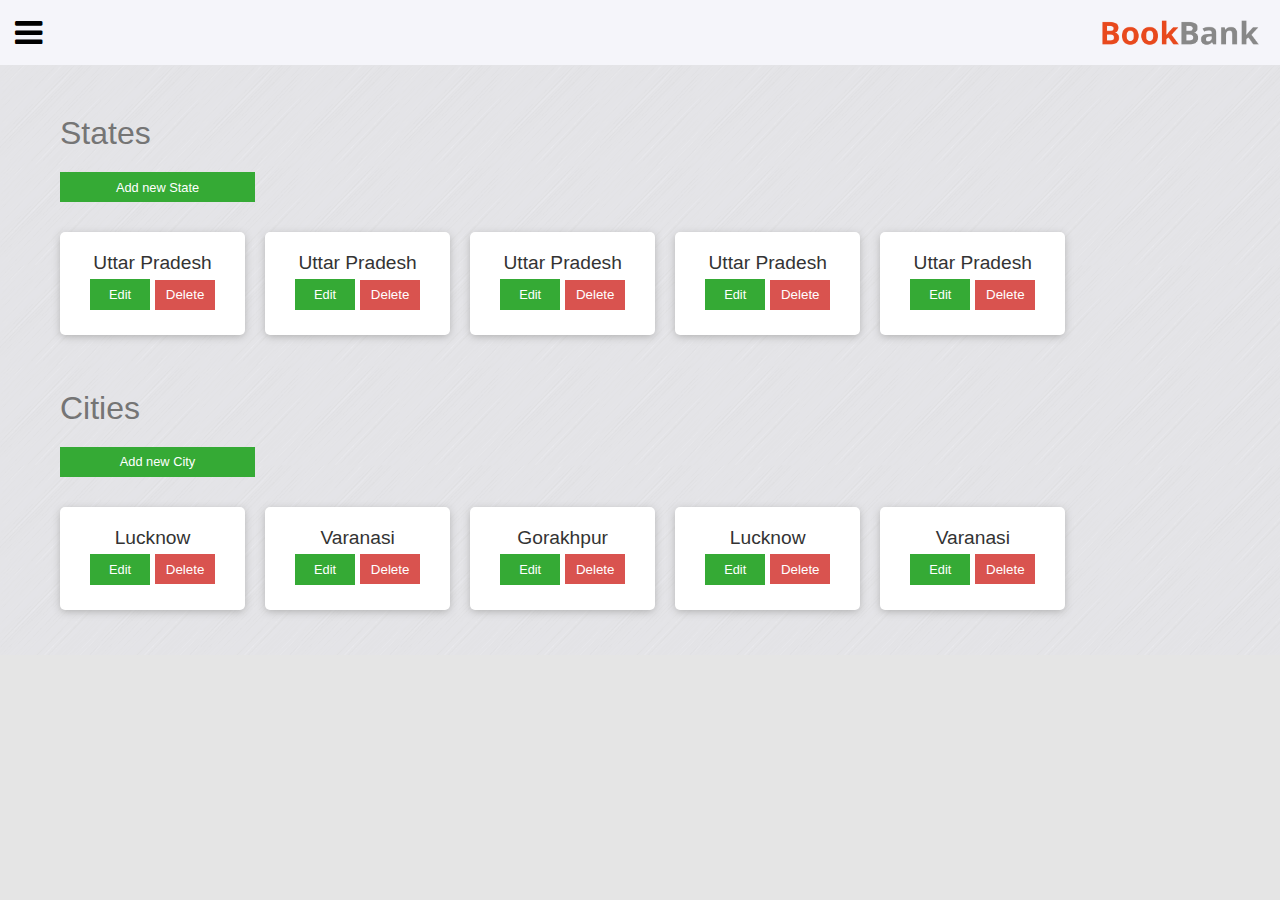
<file: admin-state-city.html>
<!DOCTYPE html>
<html lang="en">
<head>
  <meta charset="UTF-8">
  <meta name="viewport" content="width=device-width, initial-scale=1.0">
  <meta http-equiv="X-UA-Compatible" content="ie=edge">
  <link rel="stylesheet" href="css/admin-panel.css">
  <link rel="stylesheet" href="css/font-awesome.min.css">
  <title>State and City</title>
</head>
<body>
  <div class="wrapper clearfix">
    <!-- SIDEBAR -->
    <section id="sidebar">
      <p class="close-btn" id="close">&times;</p>
      <div class="admin-detail">
        <p class="admin-name">Shekhar Gupta</p>
      </div>
      <div class="sidebar-items">
        <nav>
          <ul class="nav">
            <li>
              <a href="admin-panel.html">
                <i class="fa fa-area-chart" aria-hidden="true"></i>
                <span>Site Stats</span>
              </a>
            </li>
            <li>
              <a href="admin-recent-ads.html">
                <i class="fa fa-file-text" aria-hidden="true"></i>
                <span>Recent Ads</span>
              </a>
            </li>
            <li>
              <a href="admin-category.html">
                <i class="fa fa-object-group" aria-hidden="true"></i>
                <span>Category</span>
              </a>
            </li>
            <li>
              <a href="admin-sub-category.html">
                <i class="fa fa-list-alt" aria-hidden="true"></i>
                <span>Sub-Category</span>
              </a>
            </li>
            <li>
              <a class="navbar-active" href="admin-state-city.html">
                <i class="fa fa-location-arrow" aria-hidden="true"></i>
                <span>State and City</span>
              </a>
            </li>
          </ul>
        </nav>
    </section>
    <!-- END SIDEBAR -->

    <!-- MAIN -->
    <section id="main">
      <!-- NAVBAR -->
      <nav>
        <div class="navbar-btn" id="sidebar-btn">
          <i class="fa fa-bars" aria-hidden="true"></i>
        </div>
        <div class="navbar-logo">
          <img src="images/bookbank.png" alt="" width="100px">
        </div>
      </nav>
      <!-- NAVBAR ENDS -->

      <!-- MAIN-CONTENT -->
      <div class="main-content">

        <div class="state-group">
          <p class="tag">States</p>
          <div class="addNewData">
            <a onclick="openModalStates();" class="allow">Add new State</a>
          </div>
          <div class="list-items">
            <div class="list-items-inner ad-shadow">
              <p>Uttar Pradesh</p>
              <div class="recent-ad-options">
                <a onclick="openModalStates();" class="allow">Edit</a>
                <button class="block">Delete</button>
              </div>
            </div>

            <div class="list-items-inner ad-shadow">
              <p>Uttar Pradesh</p>
              <div class="recent-ad-options">
                <a onclick="openModalStates();" class="allow">Edit</a>
                <button class="block">Delete</button>
              </div>
            </div>

            <div class="list-items-inner ad-shadow">
              <p>Uttar Pradesh</p>
              <div class="recent-ad-options">
                <a onclick="openModalStates();" class="allow">Edit</a>
                <button class="block">Delete</button>
              </div>
            </div>

            <div class="list-items-inner ad-shadow">
              <p>Uttar Pradesh</p>
              <div class="recent-ad-options">
                <a onclick="openModalStates();" class="allow">Edit</a>
                <button class="block">Delete</button>
              </div>
            </div>

            <div class="list-items-inner ad-shadow">
              <p>Uttar Pradesh</p>
              <div class="recent-ad-options">
                <a onclick="openModalStates();" class="allow">Edit</a>
                <button class="block">Delete</button>
              </div>
            </div>

          </div>
        </div>

        <div class="city-group">
          <p class="tag">Cities</p>
          <div class="addNewData">
            <a onclick="openModalCity();" class="allow">Add new City</a>
          </div>
          <div class="list-items">
            <div class="list-items-inner ad-shadow">
              <p>Lucknow</p>
              <div class="recent-ad-options">
                <a onclick="openModalCity();" class="allow">Edit</a>
                <button class="block">Delete</button>
              </div>
            </div>

            <div class="list-items-inner ad-shadow">
              <p>Varanasi</p>
              <div class="recent-ad-options">
                <a onclick="openModalCity();" class="allow">Edit</a>
                <button class="block">Delete</button>
              </div>
            </div>

            <div class="list-items-inner ad-shadow">
              <p>Gorakhpur</p>
              <div class="recent-ad-options">
                <a onclick="openModalCity();" class="allow">Edit</a>
                <button class="block">Delete</button>
              </div>
            </div>

            <div class="list-items-inner ad-shadow">
              <p>Lucknow</p>
              <div class="recent-ad-options">
                <a onclick="openModalCity();" class="allow">Edit</a>
                <button class="block">Delete</button>
              </div>
            </div>

            <div class="list-items-inner ad-shadow">
              <p>Varanasi</p>
              <div class="recent-ad-options">
                <a onclick="openModalCity();" class="allow">Edit</a>
                <button class="block">Delete</button>
              </div>
            </div>

          </div>
        </div>

        <!-- modal for editing states -->
        <div id="modalStates">
          <div class="modal-content">
            <span id="closeBtn" onclick="closeModalStates();">&times;</span>
            <form action="#submit-changes" method="post">
              <div class="addCategory-panel-row">
                <label>State</label>
                <input type="text" class="">
              </div>
              <div class="addCategory-panel-row">
                <button class="input-btn" type="submit" name="button">Update</button>
              </div>
            </form>
          </div>
        </div>

        <!-- modal for editing city -->
        <div id="modalCity">
          <div class="modal-content">
            <span id="closeBtn" onclick="closeModalCity();">&times;</span>
            <form action="#submit-changes" method="post">
              <div class="addCategory-panel-row">
                <label>State</label>
                <select name="" class="input-type">
                  <option value="novel" selected>Enginnering</option>
                  <option value="novel">Management</option>
                  <option value="novel">Other</option>
                  <option value="novel">Novel</option>
                </select>
              </div>
              <div class="addCategory-panel-row">
                <label>City</label>
                <input type="text" class="">
              </div>
              <div class="addCategory-panel-row">
                <button class="input-btn" type="submit" name="button">Update</button>
              </div>
            </form>
          </div>
        </div>

      </div>
      <!-- MAIN-CONTENT ENDS -->
    </section>
    <!-- END MAIN -->
  </div>

  <script>
    // javascript for admin-panel sidebar show and Hide
    var sidebarBtn = document.getElementById('sidebar-btn');
    var closeBtn = document.getElementById('close');
    var main = document.getElementById('main');
    var sidebar = document.getElementById('sidebar');

    sidebarBtn.addEventListener('click', function() {
      sidebar.style.left = '0px';
      main.style.marginLeft = '260px';
    });
    closeBtn.addEventListener('click', function() {
      sidebar.style.left = '-260px';
      main.style.marginLeft = '0px';
    });

    // code for modal...............
    var modalCity = document.getElementById('modalCity');
    var modalStates = document.getElementById('modalStates');
    // var closeBtn = document.getElementById('closeBtn');

    // closeBtn.addEventListener('click', closeModal);
    // open modal function
    function openModalCity() {
      console.log('Open clicked');
      modalCity.style.display = 'block';
    }
    function openModalStates() {
      console.log('Open clicked');
      modalStates.style.display = 'block';
    }
    //close modal function
    function closeModalCity() {
      modalCity.style.display = 'none';
      console.log('Close clicked');
    }
    function closeModalStates() {
      modalStates.style.display = 'none';
      console.log('Close clicked');
    }
  </script>
</body>
</html>
</file>
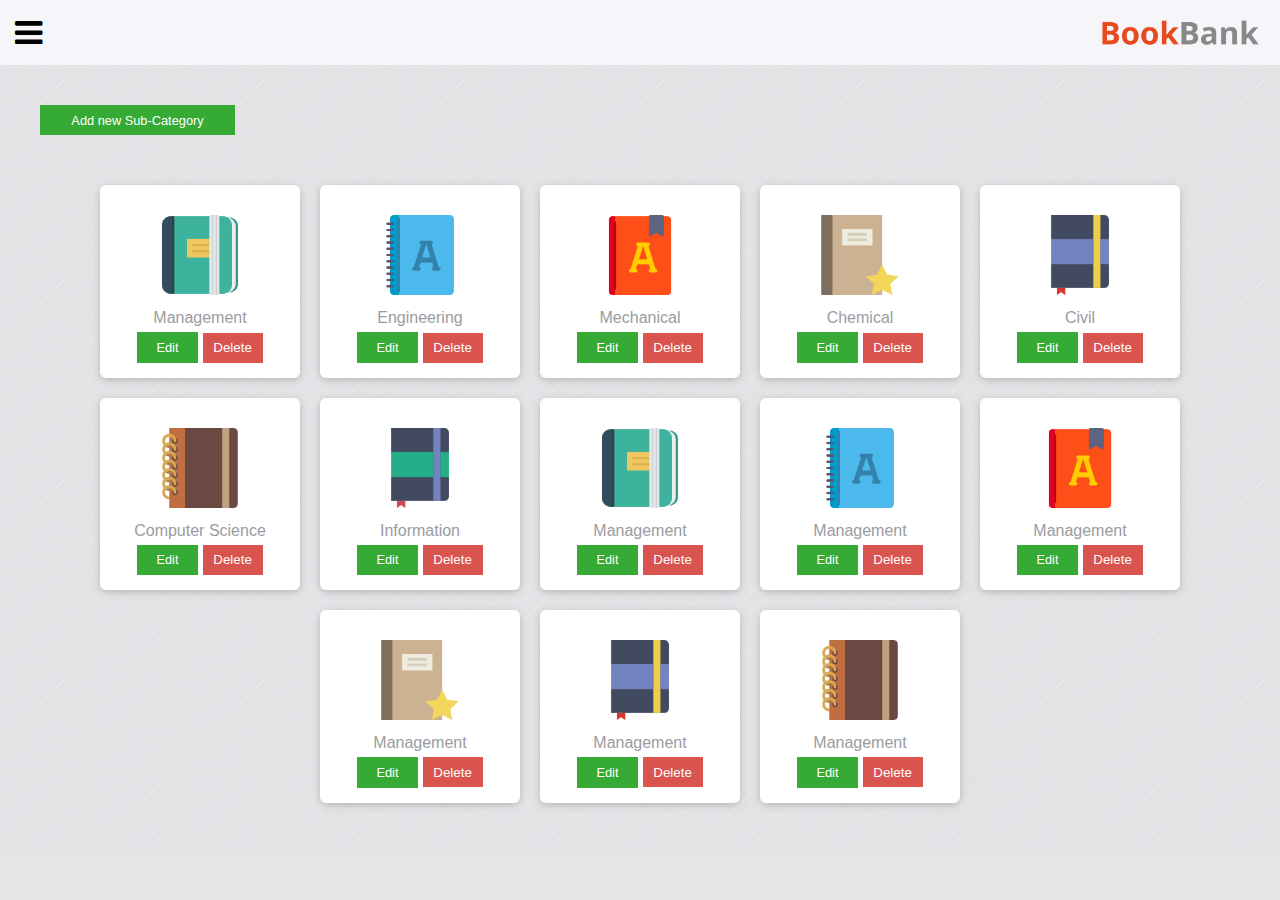
<file: admin-sub-category.html>
<!DOCTYPE html>
<html lang="en">
<head>
  <meta charset="UTF-8">
  <meta name="viewport" content="width=device-width, initial-scale=1.0">
  <meta http-equiv="X-UA-Compatible" content="ie=edge">
  <link rel="stylesheet" href="css/admin-panel.css">
  <link rel="stylesheet" href="css/font-awesome.min.css">
  <title>Sub Category</title>
</head>
<body>
  <div class="wrapper clearfix">
    <!-- SIDEBAR -->
    <section id="sidebar">
      <p class="close-btn" id="close">&times;</p>
      <div class="admin-detail">
        <p class="admin-name">Shekhar Gupta</p>
      </div>
      <div class="sidebar-items">
        <nav>
          <ul class="nav">
            <li>
              <a href="admin-panel.html">
                <i class="fa fa-area-chart" aria-hidden="true"></i>
                <span>Site Stats</span>
              </a>
            </li>
            <li>
              <a href="admin-recent-ads.html">
                <i class="fa fa-file-text" aria-hidden="true"></i>
                <span>Recent Ads</span>
              </a>
            </li>
            <li>
              <a href="admin-category.html">
                <i class="fa fa-object-group" aria-hidden="true"></i>
                <span>Category</span>
              </a>
            </li>
            <li>
              <a class="navbar-active" href="admin-sub-category.html">
                <i class="fa fa-list-alt" aria-hidden="true"></i>
                <span>Sub-Category</span>
              </a>
            </li>
            <li>
              <a href="admin-state-city.html">
                <i class="fa fa-location-arrow" aria-hidden="true"></i>
                <span>State and City</span>
              </a>
            </li>
          </ul>
        </nav>
    </section>
    <!-- END SIDEBAR -->

    <!-- MAIN -->
    <section id="main">
      <!-- NAVBAR -->
      <nav>
        <div class="navbar-btn" id="sidebar-btn">
          <i class="fa fa-bars" aria-hidden="true"></i>
        </div>
        <div class="navbar-logo">
          <img src="images/bookbank.png" alt="" width="100px">
        </div>
      </nav>
      <!-- NAVBAR ENDS -->

      <!-- MAIN-CONTENT -->
      <div class="main-content">

        <div class="addNewData">
          <a onclick="openModal();" class="allow">Add new Sub-Category</a>
        </div>

        <div class="admin-category-grid" id="allCategory-panel">

          <div class="admin-category-wrapper ad-shadow">
            <div class="admin-category-img">
              <img src="images/icon/b1.png" alt="">
            </div>
            <div class="admin-category-name">
              <p>Management</p>
            </div>
            <div class="recent-ad-options">
              <a onclick="openModal();" class="allow">Edit</a>
              <button class="block">Delete</button>
            </div>
          </div>

          <div class="admin-category-wrapper ad-shadow">
            <div class="admin-category-img">
              <img src="images/icon/b2.png" alt="">
            </div>
            <div class="admin-category-name">
              <p>Engineering</p>
            </div>
            <div class="recent-ad-options">
              <a onclick="openModal();" class="allow">Edit</a>
              <button class="block">Delete</button>
            </div>
          </div>

          <div class="admin-category-wrapper ad-shadow">
            <div class="admin-category-img">
              <img src="images/icon/b3.png" alt="">
            </div>
            <div class="admin-category-name">
              <p>Mechanical</p>
            </div>
            <div class="recent-ad-options">
              <a onclick="openModal();" class="allow">Edit</a>
              <button class="block">Delete</button>
            </div>
          </div>

          <div class="admin-category-wrapper ad-shadow">
            <div class="admin-category-img">
              <img src="images/icon/b4.png" alt="">
            </div>
            <div class="admin-category-name">
              <p>Chemical</p>
            </div>
            <div class="recent-ad-options">
              <a onclick="openModal();" class="allow">Edit</a>
              <button class="block">Delete</button>
            </div>
          </div>

          <div class="admin-category-wrapper ad-shadow">
            <div class="admin-category-img">
              <img src="images/icon/b5.png" alt="">
            </div>
            <div class="admin-category-name">
              <p>Civil</p>
            </div>
            <div class="recent-ad-options">
              <a onclick="openModal();" class="allow">Edit</a>
              <button class="block">Delete</button>
            </div>
          </div>

          <div class="admin-category-wrapper ad-shadow">
            <div class="admin-category-img">
              <img src="images/icon/b6.png" alt="">
            </div>
            <div class="admin-category-name">
              <p>Computer Science</p>
            </div>
            <div class="recent-ad-options">
              <a onclick="openModal();" class="allow">Edit</a>
              <button class="block">Delete</button>
            </div>
          </div>

          <div class="admin-category-wrapper ad-shadow">
            <div class="admin-category-img">
              <img src="images/icon/b7.png" alt="">
            </div>
            <div class="admin-category-name">
              <p>Information</p>
            </div>
            <div class="recent-ad-options">
              <a onclick="openModal();" class="allow">Edit</a>
              <button class="block">Delete</button>
            </div>
          </div>

          <div class="admin-category-wrapper ad-shadow">
            <div class="admin-category-img">
              <img src="images/icon/b1.png" alt="">
            </div>
            <div class="admin-category-name">
              <p>Management</p>
            </div>
            <div class="recent-ad-options">
              <a onclick="openModal();" class="allow">Edit</a>
              <button class="block">Delete</button>
            </div>
          </div>

          <div class="admin-category-wrapper ad-shadow">
            <div class="admin-category-img">
              <img src="images/icon/b2.png" alt="">
            </div>
            <div class="admin-category-name">
              <p>Management</p>
            </div>
            <div class="recent-ad-options">
              <a onclick="openModal();" class="allow">Edit</a>
              <button class="block">Delete</button>
            </div>
          </div>

          <div class="admin-category-wrapper ad-shadow">
            <div class="admin-category-img">
              <img src="images/icon/b3.png" alt="">
            </div>
            <div class="admin-category-name">
              <p>Management</p>
            </div>
            <div class="recent-ad-options">
              <a onclick="openModal();" class="allow">Edit</a>
              <button class="block">Delete</button>
            </div>
          </div>

          <div class="admin-category-wrapper ad-shadow">
            <div class="admin-category-img">
              <img src="images/icon/b4.png" alt="">
            </div>
            <div class="admin-category-name">
              <p>Management</p>
            </div>
            <div class="recent-ad-options">
              <a onclick="openModal();" class="allow">Edit</a>
              <button class="block">Delete</button>
            </div>
          </div>

          <div class="admin-category-wrapper ad-shadow">
            <div class="admin-category-img">
              <img src="images/icon/b5.png" alt="">
            </div>
            <div class="admin-category-name">
              <p>Management</p>
            </div>
            <div class="recent-ad-options">
              <a onclick="openModal();" class="allow">Edit</a>
              <button class="block">Delete</button>
            </div>
          </div>

          <div class="admin-category-wrapper ad-shadow">
            <div class="admin-category-img">
              <img src="images/icon/b6.png" alt="">
            </div>
            <div class="admin-category-name">
              <p>Management</p>
            </div>
            <div class="recent-ad-options">
              <a onclick="openModal();" class="allow">Edit</a>
              <button class="block">Delete</button>
            </div>
          </div>

        </div>

        <!-- modal for editing Sub category -->
        <div id="modal">
          <div class="modal-content">
            <span id="closeBtn">&times;</span>
            <form action="#submit-changes" method="post">
              <div class="addCategory-panel-row">
                <div class="show-image">
                  <img id="output" alt="">
                </div>
                <label>Category Image</label>
                <input type="file" accept="image/*" onchange="loadFile(event)">
              </div>
              <div class="addCategory-panel-row">
                <label>Category</label>
                <select name="" class="input-type">
                  <option value="novel" selected>Enginnering</option>
                  <option value="novel">Management</option>
                  <option value="novel">Other</option>
                  <option value="novel">Novel</option>
                </select>
              </div>
              <div class="addCategory-panel-row">
                <label>Sub Category</label>
                <input type="text" class="">
              </div>
              <div class="addCategory-panel-row">
                <button class="input-btn" type="submit" name="button">Update</button>
              </div>
            </form>
          </div>
        </div>

      </div>
      <!-- MAIN-CONTENT ENDS -->
    </section>
    <!-- END MAIN -->
  </div>

  <script>
    // javascript for admin-panel sidebar show and Hide
    var sidebarBtn = document.getElementById('sidebar-btn');
    var closeBtn = document.getElementById('close');
    var main = document.getElementById('main');
    var sidebar = document.getElementById('sidebar');

    sidebarBtn.addEventListener('click', function() {
      sidebar.style.left = '0px';
      main.style.marginLeft = '260px';
    });
    closeBtn.addEventListener('click', function() {
      sidebar.style.left = '-260px';
      main.style.marginLeft = '0px';
    });

    // to show image before upload
    var loadFile = function(event) {
      var output = document.getElementById('output');
      output.src = URL.createObjectURL(event.target.files[0]);
    };


    // code for modal...............
    var modal = document.getElementById('modal');
    var closeBtn = document.getElementById('closeBtn');
    var openBtn = document.getElementById('openBtn');

    closeBtn.addEventListener('click', closeModal);
    // open modal function
    function openModal() {
      console.log('Open clicked');
      modal.style.display = 'block';
    }
    //close modal function
    function closeModal() {
      modal.style.display = 'none';
      console.log('Close clicked');
    }
  </script>
</body>
</html>
</file>
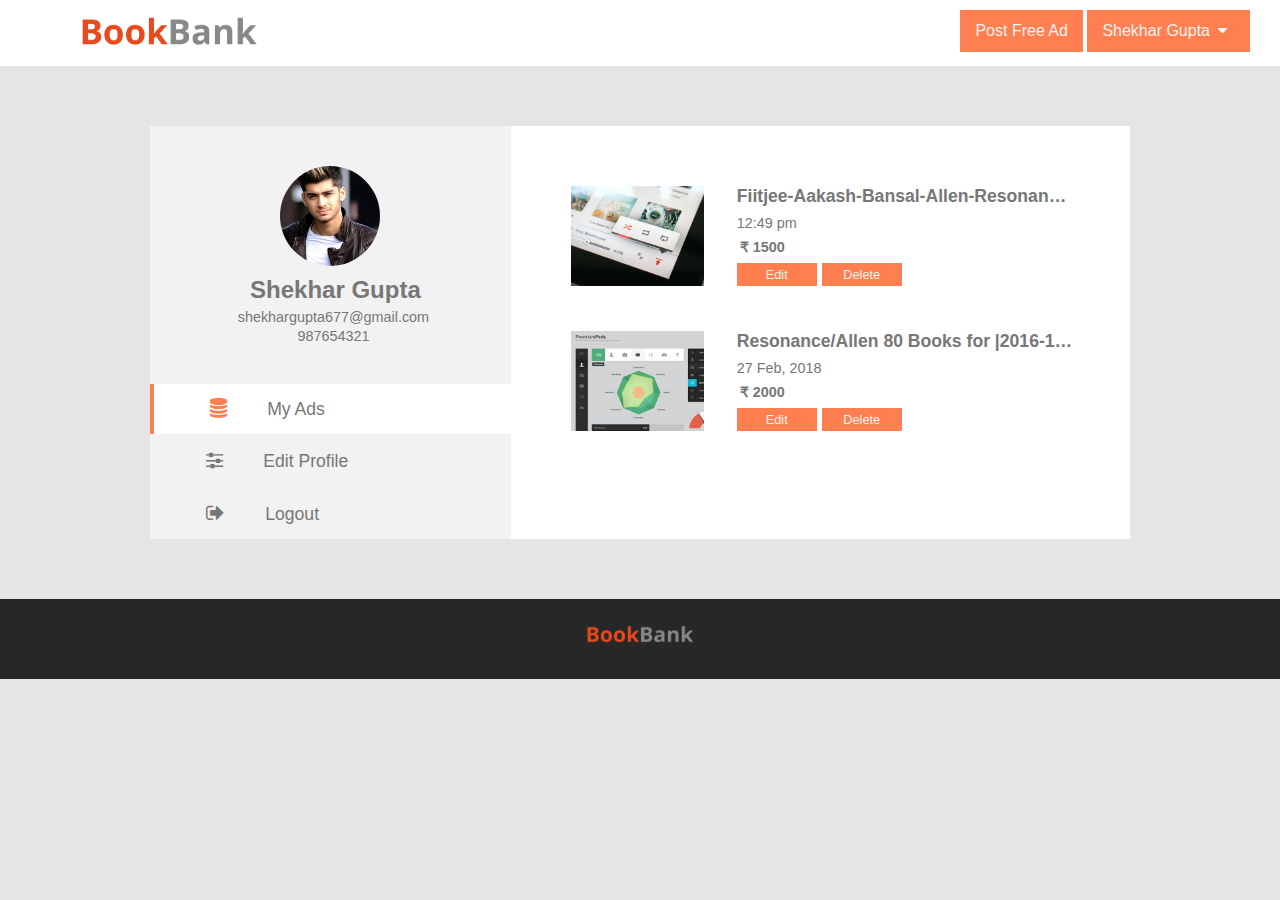
<file: myAds.html>
<!DOCTYPE html>
<html lang="en">
<head>
  <meta charset="UTF-8">
  <meta name="viewport" content="width=device-width, initial-scale=1.0">
  <meta http-equiv="X-UA-Compatible" content="ie=edge">
  <link type="text/css" rel="stylesheet" href="css/header-footer.css">
  <link type="text/css" rel="stylesheet" href="css/profile.css">
  <link rel="stylesheet" href="css/font-awesome.min.css">
  <title>My Ads</title>
</head>
<body>
  <div class="branding clearfix" id="brand">
    <div class="logo">
      <a href="index.html"><img class="logo-img" src="images/bookbank.png" alt="BookBank"></a>
    </div>
    <div class="goto"  id="hide">
      <a class="ad btn" href="postAd.html">Post Free Ad</a>
      <div class="group">

        <!-- <div class="parent">
          <a class="btn" href="login.html"><i class="fa fa-user" aria-hidden="true"></i><span>My Account</span></a>
        </div> -->

        <!-- to change view from BUTTON to DROPDOWN BUTTON just comment any one of above and below DIV which has PARENT CLASS
      ...........................................................................................................................
    .............................................................................................................................
  ............................................................................................................................... -->

        <div class="parent">
          <ul>
            <li>
              <a class="btn option" href="#"><span>Shekhar Gupta</span><i class="fa fa-caret-down" aria-hidden="true"></i></a>
              <ul class="list">
                <li class="btn"><a href="myAds.html"><span>Profile</span><i class="fa fa-user" aria-hidden="true"></i></a></li>
                <li class="btn"><a href="#"><span>Logout</span><i class="fa fa-sign-out" aria-hidden="true"></i></a></li>
              </ul>
            </li>
          </ul>
        </div>

      </div>
    </div>
  </div>
  <!-- branding ends -->


  <section id="profile">
    <div class="profile-sidenav">
      <div class="profile-detail">
        <div class="avatar">
          <img src="images/other.jpg" alt="Profile Picture">
        </div>
        <div class="user-detail">
          <h1>Shekhar Gupta</h1>
          <p>shekhargupta677@gmail.com</p>
          <p>987654321</p>
        </div>
      </div>
      <div class="links">
        <ul>
          <!-- <li class="active-link active-icon"><a href="myAccount.html"><i class="fa  fa-user" aria-hidden="true"></i>Profile</a></li> -->
          <li class="active-link active-icon"><a href="myAds.html"><i class="fa fa-database" aria-hidden="true"></i>My Ads</a></li>
          <li><a href="profile-settings.html"><i class="fa fa-sliders" aria-hidden="true"></i>Edit Profile</a></li>
          <li><a href="#Logout"><i class="fa fa-sign-out" aria-hidden="true"></i>Logout</a></li>
        </ul>
      </div>
    </div><!-- inline-block elements will have space between them, so this is written as to remove the spaces --><div class="profile-content">

      <div class="row-md-ad clearfix">
        <div class="ad-pic">
          <a href="single-ad.html"><img src="images/full/item3.jpg" alt=""></a>
        </div>
        <div class="ad-detail">
          <h1 class="title">Fiitjee-Aakash-Bansal-Allen-Resonance-VMC Fiitjee-Aakash-Bansal-Allen-Resonance-VMC (IIT & Medical) [2016-17]</h1>
          <p class="date">12:49 pm</p>
          <p class="price">&#8377; 1500</p>
          <div class="options">
            <a class="btn-normal" href="#">Edit</a>
            <a class="btn-normal" href="#">Delete</a>
          </div>
        </div>
      </div>

      <div class="row-md-ad clearfix">
        <div class="ad-pic">
          <a href="single-ad.html"><img src="images/full/item2.jpg" alt=""></a>
        </div>
        <div class="ad-detail">
          <h1 class="title">Resonance/Allen 80 Books for |2016-17| Books With Solutions</h1>
          <p class="date">27 Feb, 2018</p>
          <p class="price">&#8377; 2000</p>
          <div class="options">
            <a class="btn-normal" href="#">Edit</a>
            <a class="btn-normal" href="#">Delete</a>
          </div>
        </div>
      </div>
    </div>

  </section>

  <footer>
    <div class="content-left">
      <img class="logo-img" src="images/bookbank.png" alt="BookBank">
    </div>
  </footer>
</body>
</html>
</file>
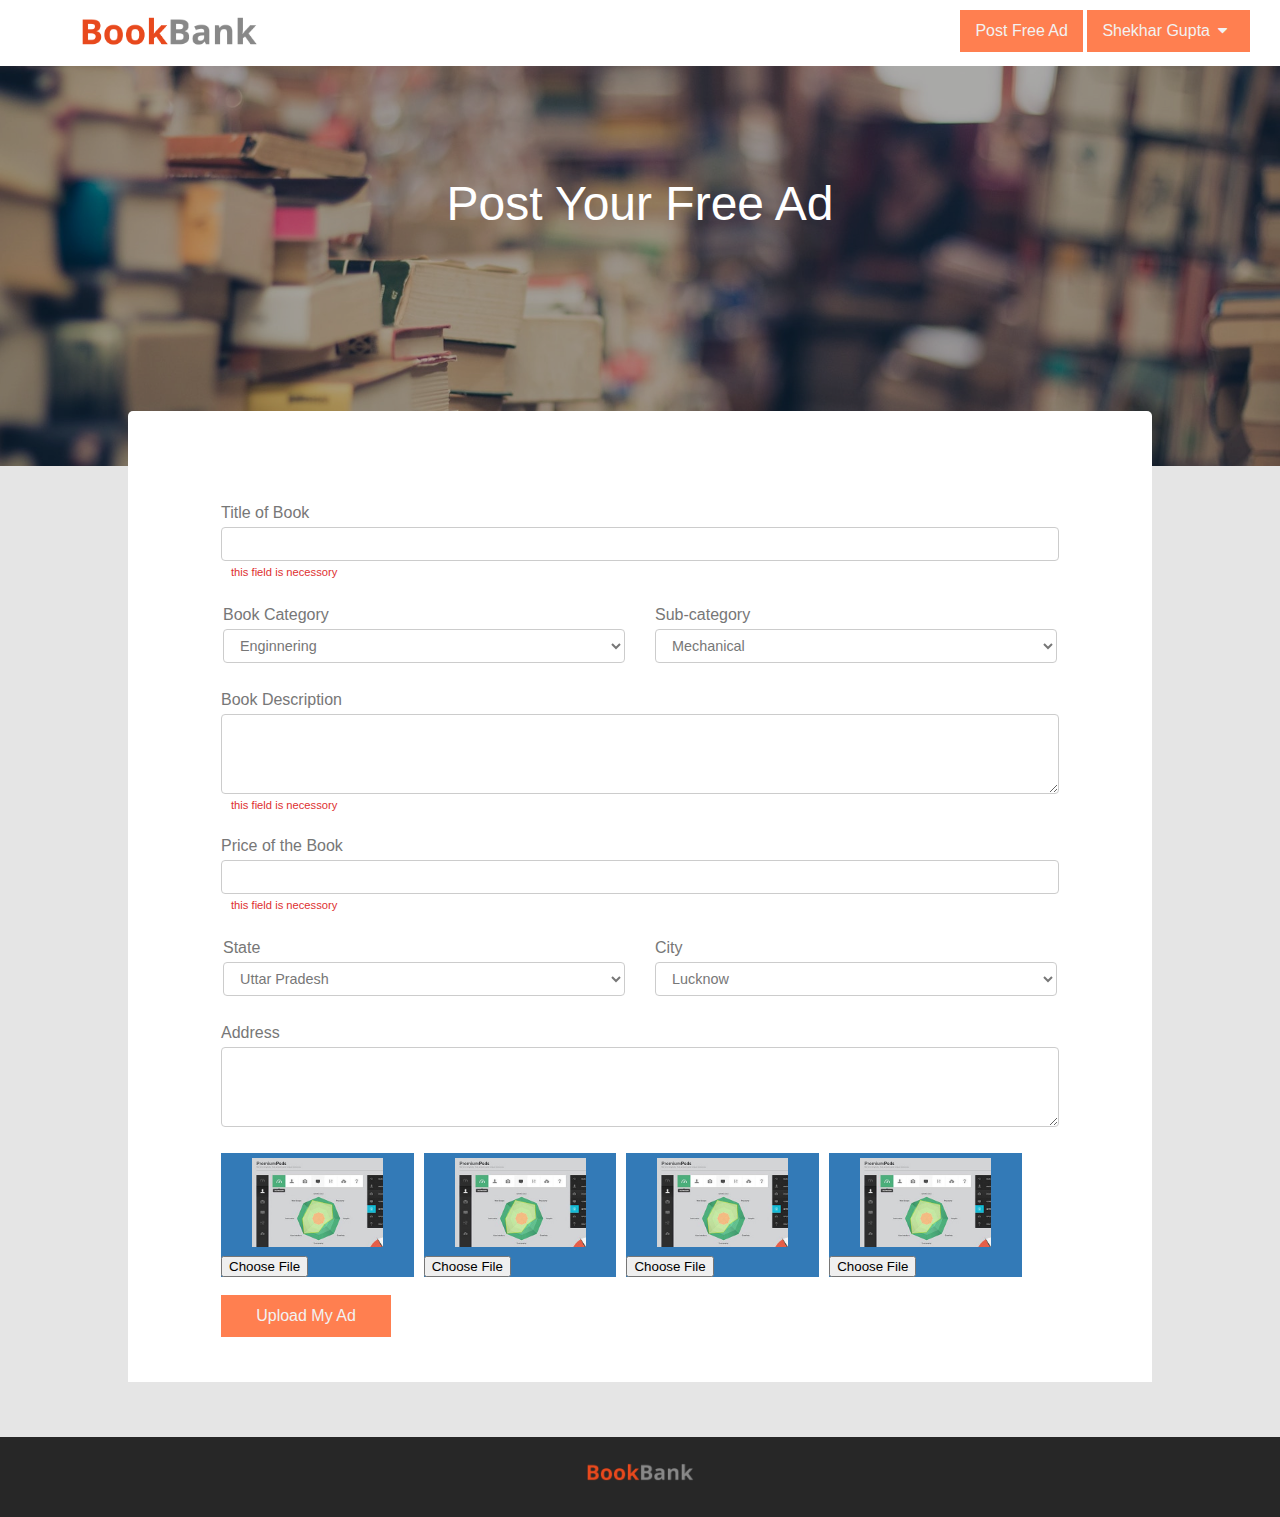
<file: postAd.html>
<!DOCTYPE html>
<html lang="en">
<head>
  <meta charset="UTF-8">
  <meta name="viewport" content="width=device-width, initial-scale=1.0">
  <meta http-equiv="X-UA-Compatible" content="ie=edge">
  <link rel="stylesheet" href="css/postad.css">
  <link rel="stylesheet" href="css/header-footer.css">
  <link rel="stylesheet" href="css/font-awesome.min.css">
  <title>Post Your Ad</title>
</head>
<body>

  <div class="branding clearfix" id="brand">
    <div class="logo">
      <a href="index.html"><img class="logo-img" src="images/bookbank.png" alt="BookBank"></a>
    </div>
    <div class="goto">
      <a class="ad btn" href="postAd.html">Post Free Ad</a>
      <div class="group">
        <!-- <div class="parent">
          <a class="btn" href="login.html"><i class="fa fa-user" aria-hidden="true"></i><span>My Account</span></a>
        </div> -->
        <div class="parent">
          <ul>
            <li>
              <a class="btn option" href="#"><span>Shekhar Gupta</span><i class="fa fa-caret-down" aria-hidden="true"></i></a>
              <ul class="list">
                <li class="btn"><a href="myAds.html"><span>Profile</span><i class="fa fa-user" aria-hidden="true"></i></a></li>
                <li class="btn"><a href="#"><span>Logout</span><i class="fa fa-sign-out" aria-hidden="true"></i></a></li>
              </ul>
            </li>
          </ul>
        </div>
      </div>
    </div>
  </div>
  <!-- branding ends -->

  <section id="header-top">
    <div class="overlay"></div>
    <div class="nav vertical-center">
      <div class="tagline" id="tag">
        <h1>Post Your Free Ad</h1>
        <!-- <p>sell your books</p> -->
      </div>
  </section>
      <!-- tagline ends -->

  <section id="ad">
    <div class="container">
      <form action="" class="clearfix">
        <div class="row-md">
          <label>Title of Book</label>
          <input type="text" name="title" class="form">
          <p class="error">this field is necessory</p>
        </div>

        <div class="row-md-2">
          <label>Book Category</label>
          <select name="" class="form">
            <option value="novel" selected>Enginnering</option>
            <option value="novel">Management</option>
            <option value="novel">Other</option>
            <option value="novel">Novel</option>
          </select>
        </div>

        <div class="row-md-2">
          <label for="">Sub-category</label>
          <select name="" class="form">
            <option value="novel">Computer Science</option>
            <option value="novel">Electrical</option>
            <option value="novel">Electronics</option>
            <option value="novel" selected>Mechanical</option>
          </select>
        </div>

        <div class="row-md">
          <label for="">Book Description</label>
          <textarea name="name" rows="8" cols="80" class="form desc"></textarea>
          <p class="error">this field is necessory</p>
        </div>

        <div class="row-md">
          <label for="">Price of the Book</label>
          <input type="text" class="form">
          <p class="error">this field is necessory</p>
        </div>

        <div class="row-md-2">
          <label>State</label>
          <select name="" class="form">
            <option value="novel">Andhra Pradesh</option>
            <option value="novel">Gujarat</option>
            <option value="novel">Haryana</option>
            <option value="novel" selected>Uttar Pradesh</option>
            <option value="novel">Madhya Pradesh</option>
            <option value="novel">Manipur</option>
            <option value="novel">Punjab</option>
          </select>
        </div>

        <div class="row-md-2">
          <label for="">City</label>
          <select name="" class="form">
            <option value="novel">Kanpur</option>
            <option value="novel">Agra</option>
            <option value="novel">Ghaziabad</option>
            <option value="novel" selected>Lucknow</option>
            <option value="novel">Varanasi</option>
            <option value="novel">Meerut</option>
            <option value="novel">Allahabad</option>
            <option value="novel">Bareilly</option>
            <option value="novel">Aligarh</option>
            <option value="novel">Moradabad</option>
            <option value="novel">Faizabad</option>
          </select>
        </div>

        <div class="row-md">
          <label for="">Address</label>
          <textarea name="name" rows="8" cols="80" class="form desc"></textarea>

        </div>

        <!-- choose image file -->
        <div class="image-select">
          <div class="row-md-4 file">
            <img id="image" src="images/thumb/item2.jpg" alt="">
            <input class="image-upload" id="files" type="file" name="image2" data-show-upload="false" data-show-caption="false">
          </div>

          <div class="row-md-4 file">
            <img id="image" src="images/thumb/item2.jpg" alt="">
            <input class="image-upload" id="files" type="file" name="image2" data-show-upload="false" data-show-caption="true">
          </div>

          <div class="row-md-4 file">
            <img id="image" src="images/thumb/item2.jpg" alt="">
            <input class="image-upload" id="files" type="file" name="image3" data-show-upload="false" data-show-caption="true">
          </div>

          <div class="row-md-4 file">
            <img id="image" src="images/thumb/item2.jpg" alt="">
            <input class="image-upload" id="files" type="file" name="image4" data-show-upload="false" data-show-caption="true">
          </div>
        </div>
        <!-- choose image files ends -->

        <input type="submit" value="Upload My Ad" class="btn btn-submit">

      </form>
    </div>
  </section>

  <footer>
    <div class="content-left">
      <img class="logo-img" src="images/bookbank.png" alt="BookBank">
    </div>
  </footer>


  <script>
    document.getElementById("files").onchange = function () {
      var reader = new FileReader();

      reader.onload = function (e) {
          // get loaded data and render thumbnail.
          document.getElementById("image").src = e.target.result;
      };

      // read the image file as a data URL.
      reader.readAsDataURL(this.files[0]);
    };
  </script>

</body>
</html>
</file>
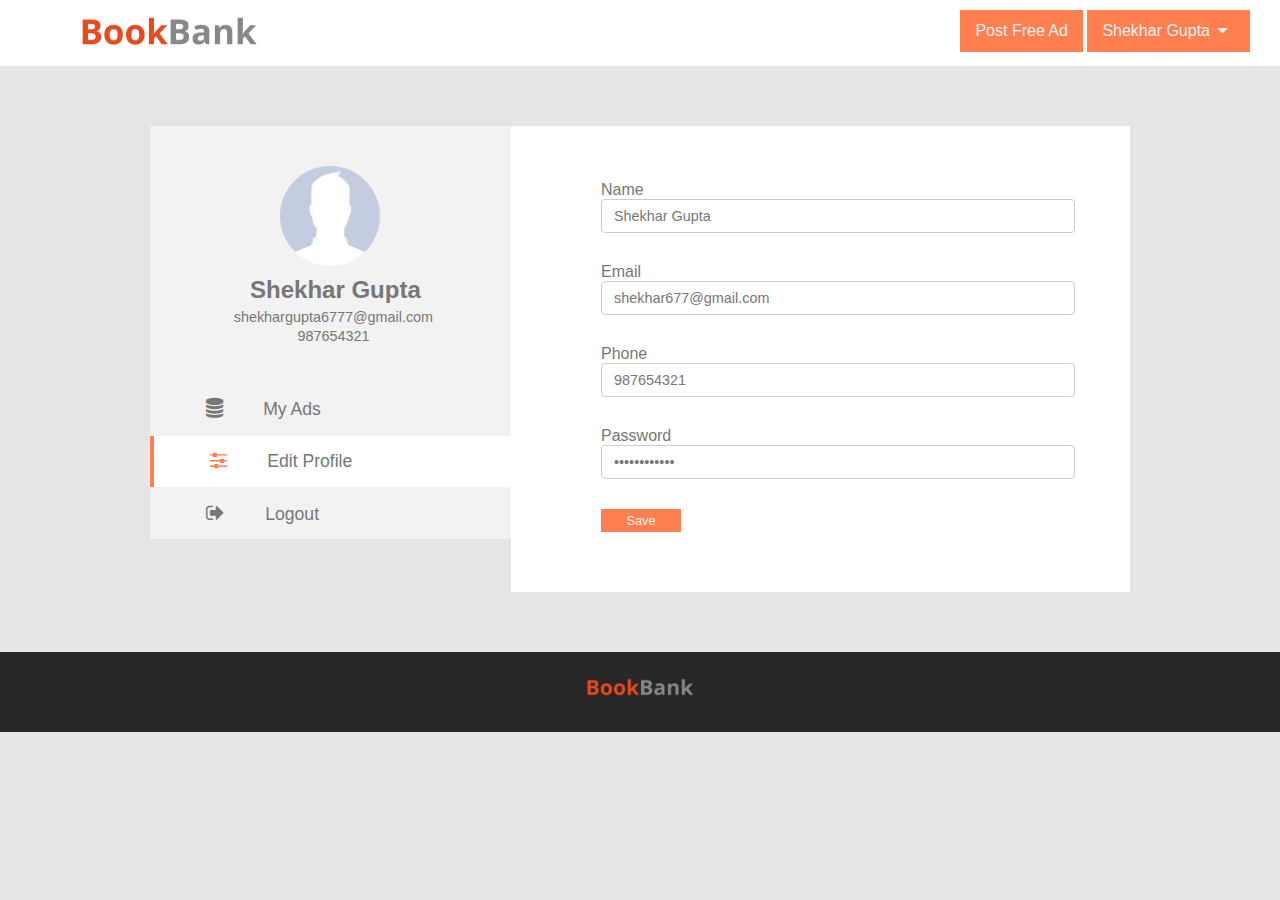
<file: profile-settings.html>
<!DOCTYPE html>
<html lang="en">
<head>
  <meta charset="UTF-8">
  <meta name="viewport" content="width=device-width, initial-scale=1.0">
  <meta http-equiv="X-UA-Compatible" content="ie=edge">
  <link type="text/css" rel="stylesheet" href="css/header-footer.css">
  <link type="text/css" rel="stylesheet" href="css/profile.css">
  <link rel="stylesheet" href="css/font-awesome.min.css">
  <title>Profile Settings</title>
</head>
<body>
  <div class="branding clearfix" id="brand">
    <div class="logo">
      <a href="index.html"><img class="logo-img" src="images/bookbank.png" alt="BookBank"></a>
    </div>
    <div class="goto"  id="hide">
      <a class="ad btn" href="postAd.html">Post Free Ad</a>
      <div class="group">

        <!-- <div class="parent">
          <a class="btn" href="login.html"><i class="fa fa-user" aria-hidden="true"></i><span>My Account</span></a>
        </div> -->

        <!-- to change view from BUTTON to DROPDOWN BUTTON just comment any one of above and below DIV which has PARENT CLASS
      ...........................................................................................................................
    .............................................................................................................................
  ............................................................................................................................... -->

        <div class="parent">
          <ul>
            <li>
              <a class="btn option" href="#"><span>Shekhar Gupta</span><i class="fa fa-caret-down" aria-hidden="true"></i></a>
              <ul class="list">
                <li class="btn"><a href="myAds.html"><span>Profile</span><i class="fa fa-user" aria-hidden="true"></i></a></li>
                <li class="btn"><a href="#"><span>Logout</span><i class="fa fa-sign-out" aria-hidden="true"></i></a></li>
              </ul>
            </li>
          </ul>
        </div>

      </div>
    </div>
  </div>
  <!-- branding ends -->


  <section id="profile">
    <div class="profile-sidenav">
      <div class="profile-detail">
        <div class="avatar">
          <img src="images/avatar.jpg" alt="Profile Picture">
        </div>
        <div class="user-detail">
          <h1>Shekhar Gupta</h1>
          <p>shekhargupta6777@gmail.com</p>
          <p>987654321</p>
        </div>
      </div>

      <div class="links">
        <ul>
          <!-- <li class="active-link active-icon"><a href="myAccount.html"><i class="fa  fa-user" aria-hidden="true"></i>Profile</a></li> -->
          <li><a href="myAds.html"><i class="fa fa-database" aria-hidden="true"></i>My Ads</a></li>
          <li class="active-link active-icon"><a href="profile-settings.html"><i class="fa fa-sliders" aria-hidden="true"></i>Edit Profile</a></li>
          <li><a href="#Logout"><i class="fa fa-sign-out" aria-hidden="true"></i>Logout</a></li>
        </ul>
      </div>
    </div><!-- inline-block elements will have space between them, so this is written as to remove the spaces --><div class="profile-content">
      <div class="row-md">
        <label>Name</label>
        <input type="text" name="title" class="form disable" value="Shekhar Gupta">
      </div>

      <div class="row-md">
        <label>Email</label>
        <input type="text" name="title" class="form disable" value="shekhar677@gmail.com">
      </div>

      <div class="row-md">
        <label>Phone</label>
        <input type="tel" name="title" class="form disable" value="987654321">
      </div>

      <div class="row-md">
        <label>Password</label>
        <input type="password" name="title" class="form disable" value="shekhar12345">
      </div>

      <div class="row-md">
        <button class="btn-normal">Save</button>
      </div>

  </section>

  <footer>
    <div class="content-left">
      <img class="logo-img" src="images/bookbank.png" alt="BookBank">
    </div>
  </footer>
</body>
</html>
</file>
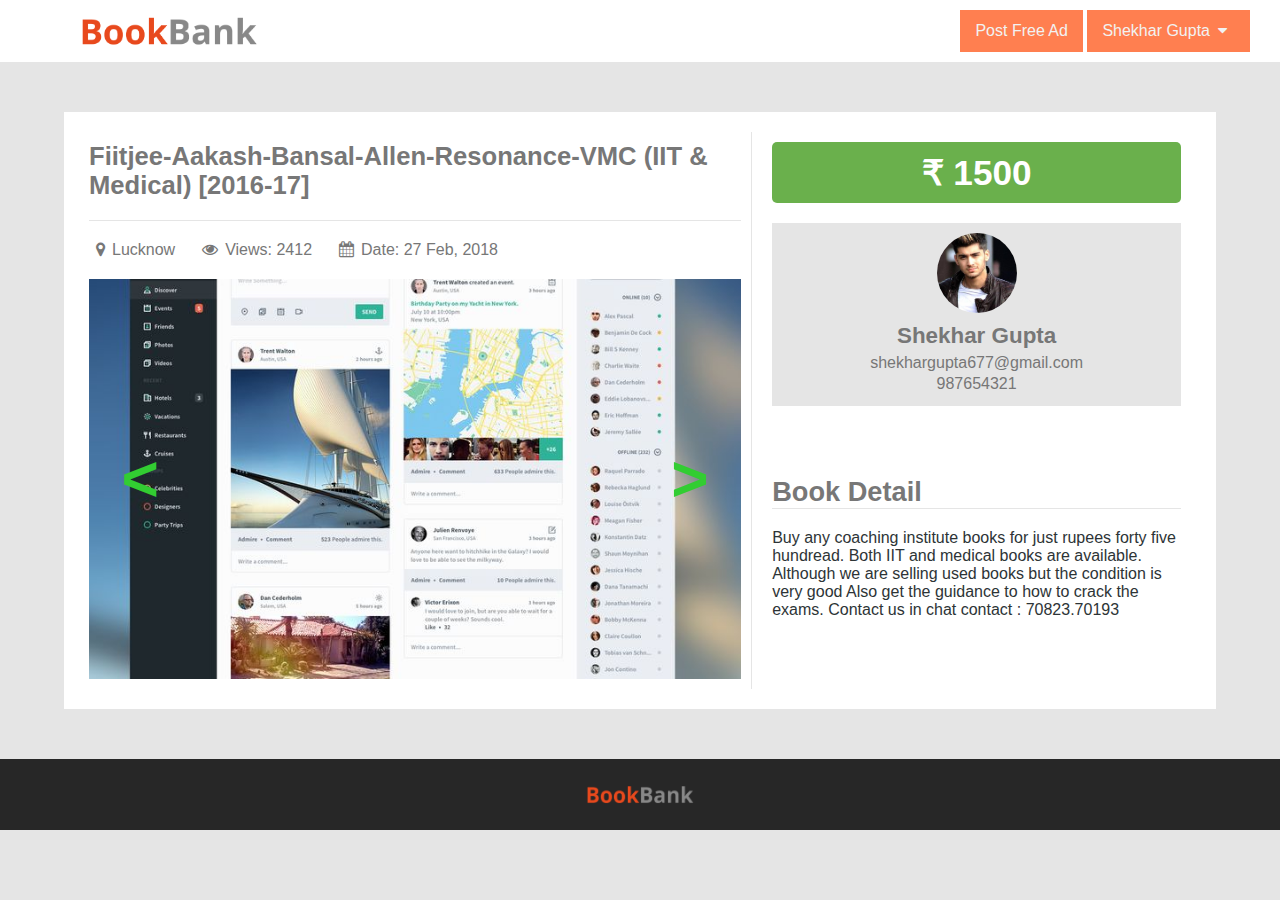
<file: single-ad.html>
<html lang="en">

<head>
  <meta charset="UTF-8">
  <meta name="viewport" content="width=device-width, initial-scale=1.0">
  <meta http-equiv="X-UA-Compatible" content="ie=edge">

  <link rel="stylesheet" type="text/css" href="css/header-footer.css">
  <link rel="stylesheet" type="text/css" href="css/single-ad.css">
  <link rel="stylesheet" type="text/css" href="css/font-awesome.min.css">

  <title>Ad</title>
</head>

<body>

  <div class="branding clearfix" id="brand">
    <div class="logo">
      <a href="index.html"><img class="logo-img" src="images/bookbank.png" alt="BookBank"></a>
    </div>
    <div class="goto">
      <a class="ad btn" href="postAd.html">Post Free Ad</a>
      <div class="group">

        <!-- <div class="parent">
          <a class="btn" href="login.html"><i class="fa fa-user" aria-hidden="true"></i><span>My Account</span></a>
        </div> -->

        <div class="parent">
          <ul>
            <li>
              <a class="btn option" href="#"><span>Shekhar Gupta</span><i class="fa fa-caret-down" aria-hidden="true"></i></a>
              <ul class="list">
                <li class="btn"><a href="myAds.html"><span>Profile</span><i class="fa fa-user" aria-hidden="true"></i></a></li>
                <li class="btn"><a href="#"><span>Logout</span><i class="fa fa-sign-out" aria-hidden="true"></i></a></li>
              </ul>
            </li>
          </ul>
        </div>

      </div>
    </div>
  </div>
  <!-- branding ends -->


  <div class="container clearfix">

    <div class="ad-desc">

      <div class="ad-title">
        <h1>Fiitjee-Aakash-Bansal-Allen-Resonance-VMC (IIT & Medical) [2016-17]</h1>
      </div>

      <div class="ad-info clearfix">
        <div class="ad-data">
          <i class="fa fa-map-marker" aria-hidden="true"></i>Lucknow
        </div>
        <div class="ad-data">
          <i class="fa fa-eye" aria-hidden="true"></i><span>Views: </span>2412 <!--add the number of views here without any tag-->
        </div>
        <div class="ad-data">
          <i class="fa fa-calendar" aria-hidden="true"></i><span>Date: 27 Feb, 2018</span> <!--add the number of views here without any tag-->
        </div>
      </div>

      <div class="slider-image">
        <div class="left slide-btn noselect" id="prev"><</div>

        <div class="slides fade"><img src="images/full/item1.jpg" alt=""></div>
        <div class="slides fade"><img src="images/full/item2.jpg" alt=""></div>
        <div class="slides fade"><img src="images/full/item3.jpg" alt=""></div>
        <div class="slides fade"><img src="images/full/item4.jpg" alt=""></div>
        <div class="slides fade"><img src="images/full/item5.jpg" alt=""></div>
        <div class="slides fade"><img src="images/full/item6.jpg" alt=""></div>
        <div class="slides fade"><img src="images/full/item7.jpg" alt=""></div>

        <div class="right slide-btn noselect" id="next">></div>
      </div>

    </div>

    <div class="right-panel clearfix">

      <div class="book-desc">
        <div class="ad-price">
          <p>&#8377; 1500</p>
        </div>
        <div class="user-desc">
          <div class="pic">
            <img src="images/other.jpg" alt="Profile Picture">
          </div>
          <div class="user">
            <h1>Shekhar Gupta</h1>
            <p>shekhargupta677@gmail.com</p>
            <p>987654321</p>
          </div>
        </div>
      </div>

      <div class="ad-description">
        <div>
          <h1>Book Detail</h1>
        </div>
        <p>
          Buy any coaching institute books for just rupees forty five hundread.
          Both IIT and medical books are available. Although we are selling used
          books but the condition is very good
          Also get the guidance to how to crack the exams. Contact us in chat
          contact : 70823.70193
        </p>
      </div>

    </div>

  </div>


  <footer>
    <div class="content-left">
      <img class="logo-img" src="images/bookbank.png" alt="BookBank">
    </div>
  </footer>



<script src="js/main.js"></script>

</body>

</html>
</file>
<file: css/index.css>
:root {
  --font-color: #2d3436;
  --h1-color: #777;
}


* {
  box-sizing: border-box;
  margin: 0;
  padding: 0;
}
body {
  font-family: 'Ubuntu', sans-serif;
  background: #E5E5E5;
}
.clearfix::after {
  content: '';
  display: table;
  clear: both;
}
.search-default {
  font-family: 'Ubuntu', sans-serif;
  color: var(--h1-color);
  font-size: 1rem;
  height: 40px;
  padding: 10px;
  outline: none;
  border: none;
}
.row {
  padding: 25px 50px 0 50px;
  text-align: center;
  width: 100%;
}
.col {
  display: inline-block;
  width: 30%;
  height: auto;
  margin: 10px auto;
}
.vertical-center {
  position: relative;
  top: 50%;
  transform: translate(0%, -50%);
}

section#header-top {
  background: url('../images/main.jpeg') no-repeat 50% 50%;
  background-size: cover;
  width: 100%;
  height: 500px;
  position: relative;
}
section#header-top div.overlay {
  top: 0;
  right:0;
  bottom: 0;
  left: 0;
  background: #000;
  opacity: 0.3;
  position: absolute;
}
section#header-top div.nav {
  width: 100%;
  position: absolute;
}
section#header-top .nav div.tagline {
  width: 100%;
  text-align: center;
  color: #fff;
  margin-bottom: 60px;
}
section#header-top .nav div.tagline h1 {
  font-size: 3rem;
  font-weight: 300;
  padding: 10px;
}
section#header-top .nav div.tagline p {
  font-size: 1.3rem;
  font-weight: 200;
}
.search {
  text-align: center;
  width: 100%;
}
.search .select-container {
  display: inline-block;
  background: #fff;
  padding-left: 11px;
  color: var(--font-color);
  border: 1px solid #fff;
}


.location, .control {
  display: inline-block;
}
.select-container i {
  color: var(--h1-color);
}
section#header-top .nav .search input[type="text"] {
  width: 40%;
  padding: 21px;
}
section#header-top .nav .search .select {
  width: 200px;
  border: none;
  outline: none;
  background-color: #fff;
}
section#header-top .nav .search a i {
  padding-right: 5px;
}
#categories {
  background: #fff;
  position: relative;
  z-index: 1;
  top: -55px;
  border-radius: 5px 5px 0 0;
  width: 90%;
  margin: auto;
  padding-bottom: 70px;
}
#categories .row .col .img {
  width: 100%;
  height: 100%;
  margin-bottom: 10px;
}
#categories .row .col .img img {
  width: 60px;
}
#categories .row .col .desc {
  overflow: hidden;
  white-space: nowrap;
  font-size: 1rem;
  color: var(--font-color);
  padding: 12px 13px;
}
#categories .row .col  a {
  background: none;
}
#categories .row .col  a:hover {
  background: #ebebeb;
}
section#recent {
  background: #f3f3f3;
  width: 90%;
  margin: auto;
  padding: 40px 0px;
  position: relative;
  top: -55px;
  text-align: center;
}
section#recent h1 {
  text-align: center;
  color: var(--h1-color);
  font-size: 2rem;
  padding: 50px;
}
section#recent .content .box {
  display: inline-block;
  width: 20%;
  margin: 15px;
  margin: 15px;
  background: #fff;
  padding: 10px;
  border-bottom: 1px solid #cfc7c7;
}
section#recent .box .image {
  width: 100%;
  height: 150px;
  overflow: hidden;
  position: relative;
}
section#recent .box .image img {
  width: 100%;
  height: 100%;
  object-fit: cover;
  transition: all 200ms ease-in;
  transform: scale(1);
}
section#recent .box .title {
  margin-top: 10px;
  font-size: 0.9rem;
  color: var(--h1-color);
  text-align: center;
}
section#recent .box .image a {
  z-index: 2;
  width: 100%;
  height: 100%;
  background: none;
  position: absolute;
  opacity: 0.3;
  top: 0;
  padding: 0;
}
section#recent .box .image a:hover {
  background: #333;
}
section#recent .box .image a:hover + img {
  transition: all 200ms ease-in;
  transform: scale(1.2);
}
section#recent .content .pagination ul {
  list-style-type: none;
  margin: 40px 0 15px 0;
}
section#recent .content .pagination ul li {
  display: inline-block;
}


/* media query.................... */

@media all and (max-width: 991px) {
  #categories .row .col .desc {
    font-size: 0.9rem;
    padding: 10px 12px;
  }
  section#header-top .nav .search .select {
    width: 90%;
  }
  .search {
    width: 70%;
    margin: auto;
  }
  .search .select-container {
    margin-bottom: 5px;
  }
  .select-container {
    width: 49%;
  }
  section#header-top .nav .search input[type="text"] {
    width: 78%;
  }
  section#header-top .btn {
    width: 20%;
  }
}

@media all and (max-width: 768px) {

  .col {
    width: 40%;
    margin: 10px;
    overflow: hidden;
  }

  #categories .row .col .img img {
    width: 50px;
  }
  #categories .row .col .desc {
    font-size: 0.8rem;
    color: var(--h1-color);
    padding: 10px 12px;
  }

  section#recent .content .box {
    width: 30%;
    margin: 13px;
  }
  section#recent .box .title {
    font-size: 0.8rem;
  }

  section#header-top .nav div.tagline h1 {
    font-size: 2.5rem;
  }
  section#header-top .nav div.tagline p {
    font-size: 1rem;
  }
  section#header-top .search-default {
    font-size: 0.8rem;
    padding: none;
  }
  section#header-top a {
    font-size: 0.8rem;
  }
  section#header-top .btn {
    padding: 13px 15px;
  }

  section#recent a {
    font-size: 0.8rem;
  }

}

@media all and (max-width: 575px) {

  .row {
    padding: 25px 0px 0 0px;
  }
  .col {
    width: 50%;
    float: left;
    margin: 10px 0;
  }
  section#header-top {
    height: 400px;
  }
  section#header-top .nav div.tagline p {
    display: none;
  }
  section#header-top .vertical-center {
    position: relative;
    top: 25%;
    transform: translate(0%, -25%);
  }
  section#header-top .nav div.tagline {
    margin-bottom: 10px;
  }
  section#header-top .nav div.tagline h1 {
    font-size: 2rem;
  }
  section#header-top .nav .search .select-container {
    display: block;
    width: 70%;
    margin: auto;
    margin-bottom: 5px;
  }
  section#header-top .nav .search .select {
    width: 90%;
  }
  section#header-top .nav .search input[type="text"] {
    width: 70%;
    margin: 5px auto;
    padding: 5px 21px;
    display: block;
  }
  section#header-top .btn {
    padding: 13px 15px;
    width: 70%;
  }
  section#recent .content .box {
    width: 40%;
  }
  .search {
    width: 90%;
  }

}

@media all and (max-width: 412px) {

  #categories {
    position: relative;
    top: -55px;
    width: 100%;
  }
  .col {
    width: 49%;
    float: none;
    margin: 10px 0;
  }
  section#header-top .nav .search .select-container i {
    display: none;
  }
  section#header-top .nav .search .select-container {
    padding-left: 0px;
    border: 0px;
  }
  section#recent .content .box {
    width: 80%;
  }

}

@media all and (max-width: 320px) {
  .col {
    width: 100%;
  }
}
</file>
<file: css/header-footer.css>
:root {
  --font-color: #2d3436;
  --h1-color: #777;
}


/* default common styles */
* {
  box-sizing: border-box;
  margin: 0;
  padding: 0;
}
body {
  font-family: 'Ubuntu', sans-serif;
  background: #E5E5E5;
}
.clearfix:after {
   content: " ";
   visibility: hidden;
   display: block;
   height: 0;
   clear: both;
}
a {
  display: inline-block;
  text-decoration: none;
  font-size: 1rem;
  cursor: pointer;
  position: relative;
  transition: 0.2s;
}
.btn {
  color: #f2f2f2;
  background: coral;
  padding: 12px 15px;
}
.btn:hover {
  background: #E8491D;
}
.btn:active {
  background: #b12701;
}
/* default common style ends */

/* header styles */
.logo-img {
  width: 190px;
  padding: 6px;
}
.branding{
  width: 100%;
  background: #fff;
  padding: 10px;
  position: relative;
  top: 0;
  z-index: 1;
}
.branding .logo {
  float: left;
  margin-left: 4em;
}
.branding .logo a {
  background: none;
}
.branding .goto {
  width: auto;
  float: right;
  margin-right: 20px;
  /* transform: translate(0%, 15%); */
}
.branding .goto a i {
  padding: 0px 8px;
  position: relative;
  display: inline;
}
.branding .group {
  position: relative;
  display: inline-block;
  width: auto;
}
.branding .goto .child {
  position: absolute;
  top: 0;
  left: 0;
}
/* header style ends */

/* dropdown in my account */
ul ul {
  display: none;
  position: absolute;
  width: 100%;
}
ul > li:hover ul.list {
  display: block;
}
ul li {
  width: 100%;
  position: relative;
  box-sizing: border-box;
  list-style: none;
  text-align: center;
  cursor: pointer;
}
ul a {
  display: block;
  white-space: nowrap;
  width: 100%;
  text-decoration: none;
  font-size: 1rem;
  color: #fff;
}
/* dropdown style ends */


/* footer style */
footer {
  background: #272727;
  text-align: center;
  line-height: 30px;
  font-size: 1rem;
  color: var(--h1-color);
  font-weight: 700;
  width: 100%;
  padding: 20px;
}
footer .content-left img {
  width: 120px;
}
/* footer style ends */



/* media query.................... */

@media all and (max-width: 991px) {
  /* nothing to change at all */
}
@media all and (max-width: 768px) {

  .branding .goto .btn {
    padding: 10px 13px;
  }
  .branding .goto a {
    font-size: 0.8rem;
  }
  footer .content-left img {
    width: 100px;
  }

}
@media all and (max-width: 575px) {
  .branding .logo {
    float: none;
    text-align: center;
    margin: 20px 0;
  }
  .branding .goto {
    width: auto;
    float: none;
    text-align: center;
    margin-right: 0px;
  }
  .branding .goto .btn {
    padding: 10px 40px;
  }
}
@media all and (max-width: 412px) {
  .branding .goto > a, .branding .goto .parent > a {
    display: block;
    width: 100%;
    font-size: 0.8rem;
    margin-bottom: 5px;
  }
  .branding .group {
    width: 100%;
  }
}
</file>
<file: css/ad-category.css>
:root {
  --font-color: #2d3436;
  --h1-color: #777;
  --light-gray: #e5e5e5;
  --new-gray: #95a5a6;
  --green: #6ab04c;
  --white: #fff;
  --over: #f5f5f5;
}


* {
  box-sizing: border-box;
  margin: 0;
  padding: 0;
}
body {
  font-family: 'Ubuntu', sans-serif;
  background: var(--light-gray);
}
.clearfix::after {
  content: '';
  display: table;
  clear: both;
}
.ad-category {
  width: 90%;
  margin: 40px auto;
}
.top-group {
  margin-bottom: 20px;
}
.form-input {
    display: block;
    width: 100%;
    height: 37px;
    padding: 6px;
    font-size: 13px;
    line-height: 1.846;
    color: var(--font-color);
    background-color: var(--white);
    border: none;
    outline: none;
    position: relative;
}

.ad-category {
  position: relative;
}
.top-group {
  padding: 10px 40px 10px 40px;
  border-radius: 5px;
  background: coral;
  -webkit-box-shadow: 1px 2px 10px -1px #aaa;
  -moz-box-shadow: 1px 2px 10px -1px #aaa;
  box-shadow: 1px 2px 10px -1px #aaa;
}
.ads-number {
  width: 100%;
  padding: 20px 20px 20px 0;
}
.category {
  width: 100%;
  margin: auto;
  padding: 50px;
  background: var(--white);
  -webkit-box-shadow: 1px 2px 10px -1px #aaa;
  -moz-box-shadow: 1px 2px 10px -1px #aaa;
  box-shadow: 1px 2px 10px -1px #aaa;
  overflow: hidden;
  display: grid;
  grid-template-columns: repeat(auto-fit, minmax(250px, 1fr));
  grid-gap: 20px;
}
.cat {
  background: var(--white);
  height: 300px;
  border-radius: 5px;
  overflow: hidden;
  -webkit-box-shadow: 1px 2px 10px -1px #aaa;
  -moz-box-shadow: 1px 2px 10px -1px #aaa;
  box-shadow: 1px 2px 10px -1px #aaa;
  transition: all 0.3s;
  transform: scale(1,1);
}
.cat:hover {
  -webkit-box-shadow: 1px 2px 10px -1px #aaa;
  -moz-box-shadow: 1px 2px 10px -1px #aaa;
  box-shadow: 1px 2px 18px 1px #aaa;
  transform: scale(1.01, 1.01);
}
.cat a {
  width: 100%;
}
.top-filter {
  display: grid;
  grid-template-columns: repeat(3, 1fr);
  grid-gap: 20px;
}
.fa-icon {
  position: relative;
}
label.fa-icon:before {
  content:"\f041";
  font-family: "FontAwesome";
  font-size: 23px;
  z-index: 1;
  left:5px; top:7px;
  position:absolute;
}
.desc-text {
  margin: 10px 0;
  color: var(--white);
}
.ad-top {
  width: 100%;
  height: 200px;
  padding: 10px;
}
.ad-top img {
  width: 100%;
  height: 100%;
  object-fit: cover;
}
.ad-bottom {
  padding: 8px;
  height: 100%;
}
.truncate-text {
  overflow: hidden;
  display: -webkit-box;
  -webkit-line-clamp: 2;
  -webkit-box-orient: vertical;
  text-overflow: ellipsis;
}
.ad-title, .ad-price, .ad-time, .ad-city {
  font-size: 1rem;
  margin-bottom: 10px;
}
.ad-title {
  font-weight: 700;
  color: #555;
}
.ad-price {
  margin-bottom: 5px;
  font-weight: 700;
  font-size: 1.3rem;
  color: #777;
}
.ad-time, .ad-city {
  margin-bottom: 0px;
  font-size: 0.9rem;
  color: #777;
}
.ad-bottom-detail {
  display: flex;
  flex-direction: row;
  justify-content: space-between;
  align-items: center;
}
</file>
<file: css/admin-panel.css>
* {
  margin: 0;
  padding: 0;
  box-sizing: border-box;
}
body {
  font-family: 'Ubuntu', sans-serif;
  background: #E5E5E5;
}
.clearfix::after {
  content: '';
  display: table;
  clear: both;
}
.ad-shadow {
  -webkit-box-shadow: 0px 2px 8px -1px #aaa;
  -moz-box-shadow: 0px 2px 8px -1px #aaa;
  box-shadow: 0px 2px 8px -1px #aaa;
  transition: all 0.3s;
  transform: scale(1,1);
}
#sidebar, #main {
  transition: all .5s ease-in-out;
  -webkit-transition: all .5s ease-in-out;
}
.wrapper #sidebar {
  top: 0;
  left: 0;
  width: 260px;
  height: 100%;
  overflow-x: hidden;
  background-color: #2B333E;
  position: fixed;
  left: -260px;
  z-index: 1;
}
.wrapper #main {
  position: relative;
  background-color: #f5f5fa;
}
.admin-detail {
  background-color: #333D4A;
  text-align: center;
  padding: 30px;
}
.close-btn {
  width: 50px;
  color: #fff;
  font-size: 2.5rem;
  padding:10px;
  cursor: pointer;
}
.navbar-btn {
  cursor: pointer;
  display: flex;
  flex-direction: column;
  justify-content: center;
}
.navbar-btn i {
  font-size: 2rem;
  padding: 0 15px;
}
.admin-name {
  font-size: 1.5rem;
  font-weight: 700;
  color: #fff;
}
.nav {
  padding-left: 0;
  margin-bottom: 0;
  list-style: none;
}
.nav>li {
  position: relative;
  display: block;
}
.nav a {
  text-decoration: none;
  text-align: left;
  display: block;
  padding: 18px 30px;
  color: #AEB7C2;
  border-left: 5px solid transparent;
}
#sidebar .nav i {
  margin-right: 10px;
  font-size: 18px;
}
#sidebar .nav span {
  position: relative;
  top: -2px;
  font-size: 0.8rem;
}
#sidebar .nav>li>a:hover span {
  color: #fff;
}
#sidebar .nav>li>a:hover i {
  color: #0AF;
}
#sidebar .nav>li>a:active, #sidebar .nav>li>a:focus {
  background-color: #20262E;
  border-left-color: #0AF;
}
.navbar-active {
  background-color: #20262E !important;
  border-left-color: #0AF !important;
}
.navbar-active i {
  color: #0AF;
}
#sidebar .nav>li>a:active span, #sidebar .nav>li>a:focus span {
  color: #fff;
}
#sidebar .nav>li>a:active i, #sidebar .nav>li>a:focus i {
  color: #0AF;
}


#main nav {
  height: 65px;
  display: flex;
  flex-direction: row;
  justify-content: space-between;
}
.navbar-logo {
  width: 200px;
  padding: 0 20px;
}
.navbar-logo img {
  width: 100%;
  height: 100%;
  object-fit: contain;
}
.main-content {
  background: url('../images/brushed-alum.png') repeat;
  height: 100%;
  padding: 20px;
}
.main-container {
  padding: 10px 0;
}
.recent-ad {
  padding: 5px;
  margin: 10px;
  background-color: #fff;
  color: #676a6d;
  border-radius: 5px;
  display: grid;
  grid-template-columns: 0.4fr 1fr 1fr 1fr;
  justify-content: space-between;
  align-items: center;
  overflow: hidden;
}
.recent-ad-img, .admin-category-img {
  width: 80px;
  height: 80px;
  display: inline-block;
  overflow: hidden;
}
.recent-ad-img img, .admin-category-img img {
  width: 100%;
  height: 100%;
  object-fit: cover;
}
.recent-ad-timestamp {
  font-size: 0.8rem;
}
.recent-ad-detail, .recent-ad-time-price, .recent-ad-options {
  margin: 5px 10px;
}
.recent-ad-detail {
  color: #676a6d;
  margin: 0 10px;
}
.recent-ad-title, .recent-ad-price {
  font-weight: 700;
}
.recent-ad-options {
  display: flex;
  flex-direction: row;
  justify-content: center;
  align-items: center;
}
.recent-ad-options button {
  border: none;
  outline: none;
  width: 60px;
  height: 30px;
  color: #fff;
  cursor: pointer;
}
.allow {
  background-color: #35aa35;
  border-color: #398439;
  margin-right: 5px;
  cursor: pointer;
}
.allow:hover {
  background-color: #4bc11c;
  border-color: #3ca512;
}
.block {
  background-color: #d9534f;
  border-color: #d43f3a;
  cursor: pointer;
}
.block:hover {
  background-color: #e8211b;
  border-color: #d43f3a;
}
.truncate {
  overflow: hidden;
  white-space: nowrap;
  text-overflow: ellipsis;
  max-width: 380px;
}


.admin-category-grid {
  display: flex;
  flex-direction: row;
  flex-wrap: wrap;
  justify-content: center;
  /* display: grid;
  grid-template-columns: repeat(autofit, minmax(400px, 1fr));
  grid-gap: 10px; */

  padding: 20px 10px;
}
.admin-category-wrapper {
  border-radius: 6px;
  background: #fff;
  padding: 30px 20px 10px 20px;
  margin: 10px;
  text-align: center;
  min-width: 200px;
}
.show-flex {
  display: flex;
  flex-direction: row;
  flex-wrap: wrap;
  justify-content: center;
  align-items: center;
  background: #fff;
  padding: 10px;
  margin: 5px;
}
.admin-category-name {
  padding: 10px 0 0 0;
  color: #9a9c9f;
}
.main-content a {
  text-decoration: none;
  display: block;
  padding: 7.7px 19px;
  color: #fff;
  font-size: 0.8rem;
}
.addCategory-panel-row {
  margin-bottom: 20px;
  /* border: 1px solid #9a9c9f; */
}
.addCategory-panel-row label {
  font-size: 1rem;
  color: #757575;
  display: block;
  margin: 10px;
}
.addCategory-panel-row input {
  border: none;
  padding: 5px;
  width: 200px;
}
.edit-wrapper {
  padding: 40px;
}
.input-btn {
  border: none;
  background: #35aa35;
  padding: 10px 20px;
  cursor: pointer;
  color: #fff;
}
.input-btn:hover {
  background: #3ca512;
}
.show-image {
  width: 150px;
  height: 150px;
  overflow: hidden;
}
.show-image img {
  width: 100%;
  height: 100%;
  object-fit: contain;
}
.state-group, .city-group {
  padding: 10px 20px;
}
.list-items-inner {
  text-align: center;
  margin: 10px;
  padding: 20px;
  border-radius: 5px;
  background: #fff;
}
.tag {
  color: #757575;
  font-size: 2rem;
  margin: 20px;
}
.list-items {
  color: #333;
  font-size: 1.2rem;
  margin: 5px 10px;
  display: flex;
  flex-direction: row;
  flex-wrap: wrap;
}
.input-type {
  border: none;
  width: 200px;
  padding: 5px;
  background: #fff;
}


/* modal styles...................... */
#modal, #modalCity, #modalStates {
  display: none;
  position: fixed;
  z-index: 1;
  left: 0;
  top: 0;
  height: 100%;
  width: 100%;
  background-color: rgba(0,0,0,0.5);
}
.modal-content {
  background: #f4f4f4;
  margin: 5% auto;
  width: 70%;
  padding: 20px 40px;
}
#closeBtn {
  color: #ccc;
  float: right;
  font-size: 30px;
}
#closeBtn:hover, #closeBtn:focus {
  color: #000;
  cursor: pointer;
}

.addNewData {
  text-align: center;
  width:200px;
  margin: 20px;
}

/* media query........................ */
@media screen and (max-width: 768px) {
  .recent-ad-img {
    grid-row-start: 1;
    grid-row-end: 4;
  }
  .recent-ad-time-price {
    grid-column-start: 2;
    grid-column-end: 3;
  }
  .recent-ad-options {
    grid-column-start: 3;
    grid-column-end: 4;
  }
}

@media screen and (max-width: 660px) {
  .recent-ad {
    display: flex;
    flex-direction: column;
    align-items: center;
  }
  .recent-ad-img, .recent-ad-detail, .recent-ad-time-price, .recent-ad-options {
    margin: 4px;
  }
}

@media screen and (max-width: 575px) {
  .modal-content {
    margin: 30% auto;
    width: 100%;
    padding: 10px;
  }
}

@media screen and (max-width: 470px) {
  .truncate {
    max-width: 250px;
  }
}
</file>
<file: css/profile.css>
:root {
  --font-color: #2d3436;
  --h1-color: #777;
}

* {
  box-sizing: border-box;
  margin: 0;
  padding: 0;
}
body {
  color: var(--h1-color);
  font-family: 'Ubuntu', sans-serif;
  font-size: 1rem;
  background: #E5E5E5;
}
h1 {
  font-size: 1.5rem;
  margin: 5px;
}
p {
  font-size: 0.9rem;
  margin: 3px;
}
a {
    display: inline-block;
    text-decoration: none;
    height: 100%;
    font-size: 1rem;
    cursor: pointer;
    position: relative;
    transition: 0.2s;
}
.row-md {
  width: 100%;
  float: left;
  padding: 15px;
  padding-left: 50px;
  text-align: left;
}
.row-md-ad {
  width: 100%;
  float: left;
  padding: 20px 0 20px 20px;
  text-align: left;
}
.row-md-2 {
  width: 50%;
  float: left;
  padding: 20px;
  padding-left: 50px;
  text-align: left;
}
.row-md-2-no-padding {
  padding-left: 0;
}
.form {
  display: block;
  width: 100%;
  height: 34px;
  padding: 6px 12px;
  font-size: 0.9rem;
  line-height: 1.42857143;
  color: var(--h1-color);
  background-color: #fff;
  background-image: none;
  border: 1px solid #ccc;
  border-radius: 4px;
}
.clearfix:after {
   content: '';
   visibility: hidden;
   display: block;
   height: 0;
   clear: both;
}
.btn-normal {
  text-align: center;
  margin: 0 5px 5px 0 ;
  width: 80px;
  float: left;
  font-size: 0.8rem;
  border: none;
  cursor: pointer;
  transition: 0.2s;
  color: #f2f2f2;
  background: coral;
  padding: 0.3em 1em;
}
.btn-normal:hover {
  background: #E8491D;
}
.btn-normal:active {
  background: #b12701;
}
#profile {
  padding: 60px;
  width: 90%;
  margin: auto;
  text-align: center;
}
.profile-sidenav {
  width:35%;
  display: inline-block;
  vertical-align: top;
  background: #f2f2f2;
}
.profile-content {
  width: 60%;
  min-height: 412.469px;
  padding: 40px;
  display: inline-block;
  vertical-align: top;
  background: #fff;
}
.disable:disabled {
  pointer-events: none;
}
.main-title h1 {
  padding: 10px;
  font-size: 1.5em;
  font-weight: bold;
  margin-bottom: 10px;
  border-bottom: 2px solid #cdcdcd;
}
.profile-detail {
  text-align: center;
  margin-top: 40px;
}
.profile-detail h1 {
  font-size: 1.5rem;
}

.links {
  margin-top: 40px;
}
.links i {
  font-size: 20px;
  padding: 0 40px 0 30px;
  display: inline;
  color: var(--h1-color);
}
.profile-detail .avatar {
  position: relative;
  left: 50%;
  transform: translateX(-50%);
}
.avatar {
  width: 100px;
  height: 100px;
  border-radius: 50%;
  margin-bottom: 10px;
  overflow: hidden;
}
.user-detail {

}
.user-detail h1, .user-detail p {
  white-space: nowrap;
  width: 100%;
  overflow: hidden;
  text-overflow: ellipsis;
}
img {
  width: 100%;
  height: 100%;
  object-fit: cover;
}
.links ul {
  width: 100%:
}
.links li {
  text-align: left;
  margin-bottom: 2px;
}
.links li:last-of-type {
  margin-bottom: 0;
}
.links a {
  color: var(--h1-color);
  display: block;
  padding: 0.8em 1.5em;
  text-decoration: none;
  font-size: 1.1rem;
  cursor: pointer;
  position: relative;
  transition: 0.2s;
}
.active-link {
  border-left: 4px solid coral;
  background: #fff;
}
.active-icon i {
  color: coral;
}
.links li:hover:not(.active-link) {
  border-left: 4px solid coral;
  background: #fff;
}
.links li:hover i {
  color: coral;
}
.title {
  font-size: 1.5rem;
  white-space: nowrap;
  width: 100%;
  overflow: hidden;
  text-overflow: ellipsis;
}

.ad-pic {
  width: 30%;
  height: 100px;
  float: left;
  overflow: hidden;
}
.ad-detail {
  width: 65%;
  float: left;
  margin-left: 10px;
  text-align: left;
  color: var(--h1-color);
}
.ad-detail h1 {
  margin: 0;
}
.title {
  font-size: 1.1rem;
  white-space: nowrap;
  width: 100%;
  overflow: hidden;
  text-overflow: ellipsis;
}
.date {
  font-size: 0.9rem;
  font-weight: 500;
  margin: 8px 0;
}
.price {
  font-size: 0.9rem;
  font-weight: 700;
  margin-bottom: 8px;
}



/* media query.................... */

@media all and (max-width: 991px) {
  .profile-sidenav {
    width: 40%;
  }
  .row-md {
    padding: 10px;
    padding-left: 0px;
}
  .row-md-ad {
    padding: 0px 0 20px 0px;
  }
  #profile {
    padding: 40px 0px;
    width: 100%;
  }
}

@media all and (max-width: 768px) {
  .row-md label {
    font-size: 0.9rem;
  }
  p {
    font-size: 0.8rem;
  }
  .form {
    padding: 6px 10px;
    font-size: 0.8rem;
  }
  #profile {
    padding: 0px;
  }
  .profile-content {
    padding: 20px 30px;
    min-height: 350.094px;
  }
  .profile-detail h1 {
    font-size: 1rem;
  }
  .date, .price {
    font-size: 0.8rem;
  }
  .avatar {
    width: 80px;
    height: 80px;
  }
  .links i {
    font-size: 16px;
    padding: 0 20px 0 30px;
  }
  .links a {
    font-size: 0.9rem;
    padding: 0.8em 0em;
  }
}

@media all and (max-width: 575px) {
  .profile-content {
    width: 100%;
    min-height: auto;
    padding: 15px 10px;
  }
  .profile-sidenav {
    width: 100%;
  }
  .profile-detail {
    margin-top: 20px;
  }
  .links li {
    text-align: center;
  }
  .links i {
    font-size: 14px;
    padding: 0 20px 0 0px;
  }
  .links {
    margin-top: 20px;
  }
  .title {
    font-size: 1rem;
  }
  #hide {
    display: none;
  }
}

@media all and (max-width: 412px) {
  .row-md {
    padding: 10px 0;
  }
}
</file>
<file: css/postad.css>
:root {
  --font-color: #2d3436;
  --h1-color: #777;
}


* {
  box-sizing: border-box;
  margin: 0;
  padding: 0;
}
body {
  font-family: 'Ubuntu', sans-serif;
  background: #E5E5E5;
}
.clearfix::after {
  content: '';
  display: table;
  clear: both;
}
.error {
  font-size: 0.7rem;
  color: #de302f;
  margin: 5px 0 0 10px;
}
.row-md {
  width: 100%;
  float: left;
  padding: 13px;
}
.row-md-2 {
  width: 50%;
  float: left;
  padding: 15px;
}
.row-md-4 {
  width: 23%;
  float: left;
  margin-right: 10px;
}
.row-md-4:last-of-type {
  margin-right: 0;
}
.container {
  width: 100%;
}
label {
  display: block;
  max-width: 100%;
  margin-bottom: 5px;
  color: var(--h1-color);
}
.form {
  display: block;
  width: 100%;
  height: 34px;
  padding: 6px 12px;
  font-size: 0.9rem;
  line-height: 1.42857143;
  color: var(--h1-color);
  background-color: #fff;
  background-image: none;
  border: 1px solid #ccc;
  border-radius: 4px;
}
.desc {
  height: 80px;
  font-family: 'Ubuntu', sans-serif;
  font-size: 0.9rem;
  resize: vertical;
}
.btn-submit {
  margin: 5px 13px;
  width: 170px;
}
input[type='submit'] {
  text-decoration: none;
  font-size: 1rem;
  cursor: pointer;
  position: relative;
  transition: 0.2s;
  border: none;
}
input[type='submit']:hover {
  background: #E8491D;
}
input[type='submit']:active {
  background: #b12701;
}
section#header-top {
  background: url('../images/main.jpeg') no-repeat 50% 50%;
  background-size: cover;
  width: 100%;
  height: 400px;
  position: relative;
}
section#header-top div.overlay {
  top: 0;
  right:0;
  bottom: 0;
  left: 0;
  background: #000;
  opacity: 0.3;
  position: absolute;
}
section#header-top div.nav {
  width: 100%;
  position: absolute;
}
section#header-top .nav div.tagline {
  width: 100%;
  text-align: center;
  color: #fff;
  margin-top: 100px;
}
section#header-top .nav div.tagline h1 {
  font-size: 3em;
  font-weight: 300;
  padding: 10px;
}
section#ad {
  width: 80%;
  padding: 80px 80px 40px 80px;
  margin: auto;
  background: #fff;
  position: relative;
  top: -55px;
  border-radius: 5px 5px 0 0;
}
.file {
  color: #fff;
  background-color: #337ab7;
}
.file img {
  width: 100%;
  height: 98.4375px;
  padding: 5px;
  object-fit: contain;
}
.file label {
  color: #fff;
}
.image-select {
  overflow: hidden;
  width: 100%;
  padding: 13px;
}
.image-upload {
  width: 89px;
}


/* media query.................... */

@media all and (max-width: 991px) {
  section#header-top {
    height: 300px;
  }
}

@media all and (max-width: 768px) {
  section#ad {
    width: 90%;
    padding: 80px 40px 40px 40px;
  }
}

@media all and (max-width: 575px) {
  section#header-top {
    height: 250px;
  }
  section#header-top .nav div.tagline {
    margin-top: 60px;
  }
  section#header-top .nav div.tagline h1 {
    font-size: 2.7em;
  }
  section#ad {
    width: 90%;
    padding: 70px 10px 30px 10px;
  }
}

@media all and (max-width: 412px) {
  .row-md-2, .row-md {
    padding: 10px;
  }
  section#header-top {
    height: 200px;
  }
  section#ad {
    padding: 10px 0px 30px 0px;
  }
  section#header-top .nav div.tagline h1 {
    font-size: 2em;
  }
  section#ad {
    width: 95%;
    padding: 40px 0px 30px 0px;
  }
  section#ad .container {
    font-size: 0.9rem;
  }
  section#ad .container input[type='submit'] {
    font-size: 0.9rem;
}
</file>
<file: css/single-ad.css>
:root {
  --font-color: #2d3436;
  --h1-color: #777;
  --light-gray: #e5e5e5;
  --new-gray: #95a5a6;
  --green: #6ab04c;
}


* {
  box-sizing: border-box;
  margin: 0;
  padding: 0;
}
body {
  font-family: 'Ubuntu', sans-serif;
  background: var(--light-gray);
}
.clearfix::after {
  content: '';
  display: table;
  clear: both;
}
.container {
  width: 90%;
  margin: 50px auto;
  padding: 20px 15px;
  background: #fff;
  font-size: 1rem;
}
.pic {
  width: 80px;
  height: 80px;
  border-radius: 50%;
  margin-bottom: 10px;
  overflow: hidden;
}
.user h1, .user p {
  text-align: center;
  margin: 0.2em 0;
  color: var(--h1-color);
  white-space: nowrap;
  width: 100%;
  overflow: hidden;
  text-overflow: ellipsis;
}
.user h1 {
  font-size: 1.4rem;
  }
.user-desc {
  position: relative;
  margin: 20px 0;
  padding: 10px;
  background: var(--light-gray);
}
.pic {
  position: relative;
  left: 50%;
  transform: translateX(-50%);
}
.user-desc img {
  width: 100%;
  height: 100%;
  object-fit: cover;
}
.ad-desc {
  float: left;
  width: 60%;
  padding: 10px;
  border-right: 1px solid var(--light-gray);
}
.right-panel {
  float: left;
  width: 40%;
  height: auto;
}
.book-desc {
  padding: 10px 20px;
}
.ad-title {
  margin-bottom: 20px;
}
.ad-title h1 {
  color: var(--h1-color);
  font-size: 1.6rem;
}
.ad-info {
  border-top: 1px solid var(--light-gray);
  padding: 15px 0;
}
.ad-info i {
  margin: 0 7px;
  color: var(--h1-color);
}
.ad-data {
  color: var(--h1-color);
  float: left;
  margin: 5px 20px 5px 0;
}
.slider-image {
  width: 100%;
  height: 400px;
  overflow: hidden;
  position: relative;
}
.slider-image img {
  width: 100%;
  height: 100%;
  object-fit: contain;
}
.slide-btn {
  position: absolute;
  font-size: 4em;
  color: limegreen;
  font-weight: 900;
  z-index: 1;
  cursor: pointer;
}
.slide-btn:hover {
  color: green;
}
.left {
  top: 50%;
  left: 5%;
  transform: translateY(-50%);
}
.right {
  top: 50%;
  right: 5%;
  transform: translateY(-50%);
}
.slides {
  position: absolute;
  width: 100%;
  height: 100%;
}
.slides img {
  width: 100%;
  height: 100%;
  object-fit: cover;
}
.noselect {
  -webkit-touch-callout: none; /* iOS Safari */
  -webkit-user-select: none; /* Safari */
  -moz-user-select: none; /* Firefox */
  -ms-user-select: none; /* Internet Explorer/Edge */
  user-select: none; /* Non-prefixed version, currently*/
}

/* Fading animation */
.fade {
  animation-name: fade;
  animation-duration: 1.3s;
}

@keyframes fade {
    from {
        opacity: .4
    }
    to {
        opacity: 1
    }
}

.ad-price {
  padding: 10px;
  border-radius: 5px;
  background: var(--green);
  width: 100%;
  text-align: center;
  font-size: 2.2rem;
  font-weight: 600;
  color: #fff;
}
.ad-description {
  padding: 20px;
}
.ad-description p {
  text-align: left;
  font-size: 1rem;
  color: var(--font-color);
}
.ad-description div {
  border-bottom: 1px solid var(--light-gray);
  margin: 20px 0;
}
.ad-description h1 {
  text-align: left;
  font-size: 1.7rem;
  font-weight: bold;
  color: var(--h1-color);
}




/* media query.................... */

@media all and (max-width: 991px) {
  .ad-price {
    font-size: 2.1rem;
  }
  .container {
    width: 95%;
  }
  .ad-description {
    padding: 10px;
    margin: 0;
  }
  .ad-description div {
    border-bottom: 1px solid var(--light-gray);
    margin: 0 0 20px 0;
  }
  .book-desc {
    padding: 10px 10px;
  }
}

@media all and (max-width: 768px) {
  .right-panel {
    float: none;
    width: 100%;
  }
  .container {
    font-size: 0.8rem;
    width: 100%;
    margin: 0;
    padding: 20px 8px;
    border-top: 2px solid var(--light-gray);
  }
  .user h1 {
    font-size: 1.3rem;
  }
  .ad-title h1 {
    font-size: 1.3rem;
  }
  .ad-price {
    font-size: 1.4rem;
  }
  .ad-desc {
    float: none;
    width: 100%;
    padding: 10px;
    border-right: 0;
    margin-bottom: 20px;
  }
  .ad-desc h1 {
    font-size: 1.5rem;
  }
  .pic {
    width: 60px;
    height: 60px;
  }
  .book-desc {
    float: left;
    width: 40%;
  }
  .ad-description {
    float: left;
    width: 60%;
  }
}

@media all and (max-width: 575px) {
  .book-desc {
    float: none;
    width: 100%;
  }
  .ad-description {
    float: none;
    width: 100%;
  }
}

@media all and (max-width: 412px) {
  .ad-desc h1 {
    font-size: 1.4rem;
  }
  .ad-description h1 {
    font-size: 1.5rem;
  }
}
</file>
